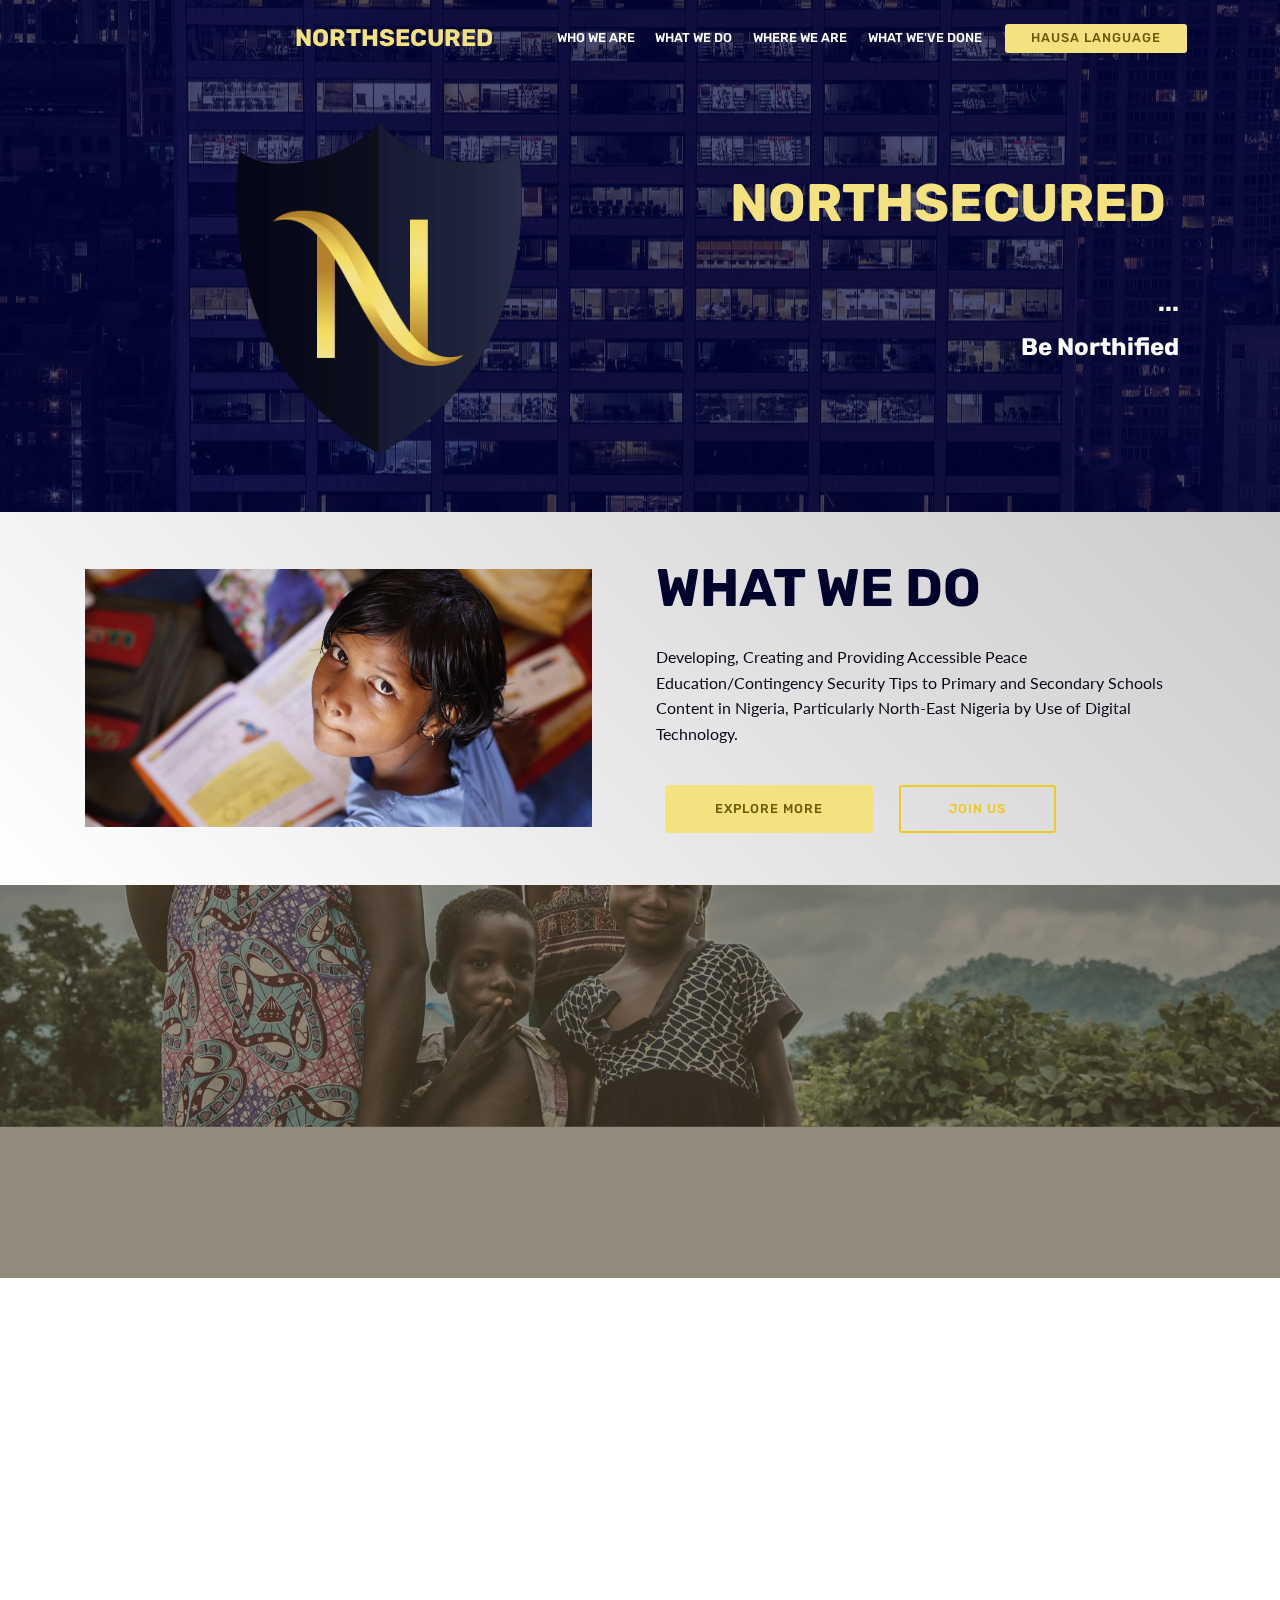
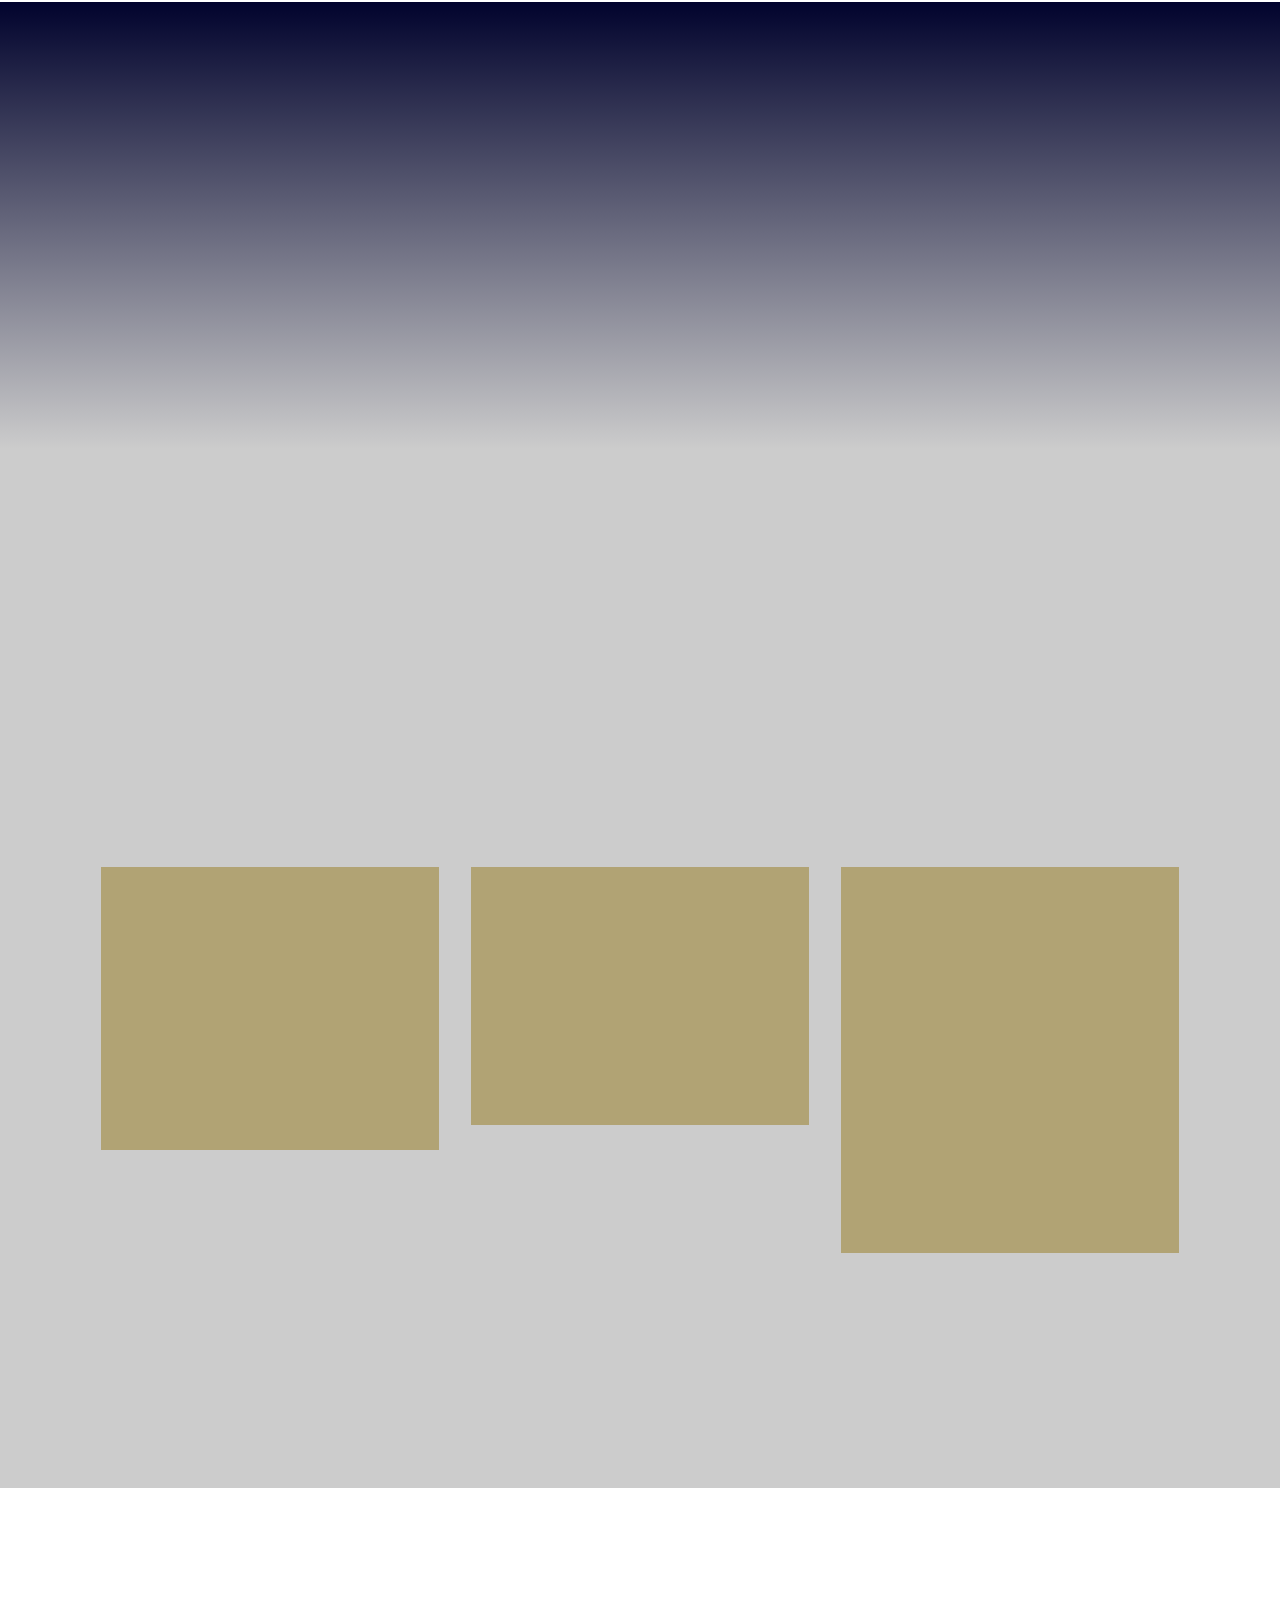
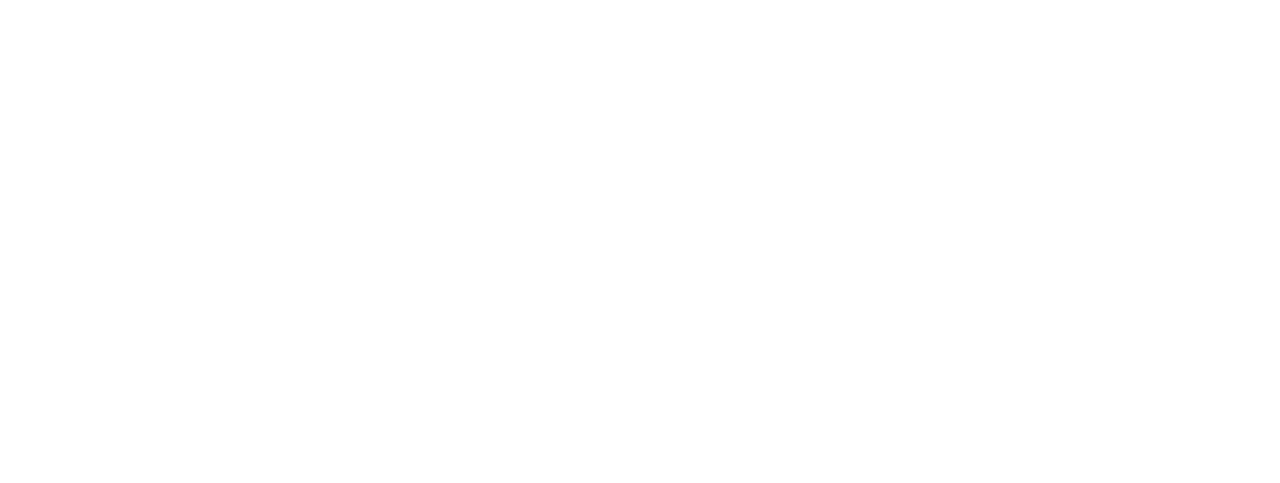
<file: index.html>
<!DOCTYPE html>
<html >
<head>
  <!-- Site made with Mobirise Website Builder v4.8.1, https://mobirise.com -->
  <meta charset="UTF-8">
  <meta http-equiv="X-UA-Compatible" content="IE=edge">
  <meta name="generator" content="Mobirise v4.8.1, mobirise.com">
  <meta name="viewport" content="width=device-width, initial-scale=1, minimum-scale=1">
  <link rel="shortcut icon" href="assets/images/northsecured-logox-128x140.png" type="image/x-icon">
  <meta name="description" content="">
  <title>Home</title>
  <link rel="stylesheet" href="assets/web/assets/mobirise-icons/mobirise-icons.css">
  <link rel="stylesheet" href="assets/tether/tether.min.css">
  <link rel="stylesheet" href="assets/soundcloud-plugin/style.css">
  <link rel="stylesheet" href="assets/bootstrap/css/bootstrap.min.css">
  <link rel="stylesheet" href="assets/bootstrap/css/bootstrap-grid.min.css">
  <link rel="stylesheet" href="assets/bootstrap/css/bootstrap-reboot.min.css">
  <link rel="stylesheet" href="assets/socicon/css/styles.css">
  <link rel="stylesheet" href="assets/animatecss/animate.min.css">
  <link rel="stylesheet" href="assets/dropdown/css/style.css">
  <link rel="stylesheet" href="assets/theme/css/style.css">
  <link rel="stylesheet" href="assets/mobirise/css/mbr-additional.css" type="text/css">
  
  
  
</head>
<body>
  <section class="menu cid-r7X5A2zr3S" once="menu" id="menu2-k">

    

    <nav class="navbar navbar-expand beta-menu navbar-dropdown align-items-center navbar-fixed-top navbar-toggleable-sm bg-color transparent">
        <button class="navbar-toggler navbar-toggler-right" type="button" data-toggle="collapse" data-target="#navbarSupportedContent" aria-controls="navbarSupportedContent" aria-expanded="false" aria-label="Toggle navigation">
            <div class="hamburger">
                <span></span>
                <span></span>
                <span></span>
                <span></span>
            </div>
        </button>
        <div class="menu-logo">
            <div class="navbar-brand">
                
                <span class="navbar-caption-wrap"><a class="navbar-caption text-danger display-5" href="index.html">&nbsp; &nbsp; &nbsp; &nbsp; &nbsp; &nbsp; &nbsp; &nbsp; &nbsp; &nbsp; &nbsp; &nbsp; &nbsp; &nbsp; &nbsp; &nbsp; &nbsp; &nbsp; &nbsp; &nbsp; &nbsp; &nbsp;NORTHSECURED</a></span>
            </div>
        </div>
        <div class="collapse navbar-collapse" id="navbarSupportedContent">
            <ul class="navbar-nav nav-dropdown" data-app-modern-menu="true"><li class="nav-item">
                    <a class="nav-link link text-white display-4" href="index.html">
                        WHO WE ARE</a>
                </li>
                <li class="nav-item">
                    <a class="nav-link link text-white display-4" href="index.html#header3-l">
                        WHAT WE DO</a>
                </li><li class="nav-item"><a class="nav-link link text-white display-4" href="index.html">WHERE WE ARE</a></li><li class="nav-item"><a class="nav-link link text-white display-4" href="index.html">
                        WHAT WE'VE DONE</a></li></ul>
            <div class="navbar-buttons mbr-section-btn"><a class="btn btn-sm btn-danger display-4" href="index.html">HAUSA LANGUAGE</a></div>
        </div>
    </nav>
</section>

<section class="engine"><a href="https://mobiri.se/a">online website builder</a></section><section class="testimonials2 cid-r7SO8z7bbe mbr-parallax-background" id="testimonials2-6">

    

    <div class="mbr-overlay" style="opacity: 0.7; background-color: rgb(0, 4, 62);">
    </div>

    <div class="container">
        <div class="media-container-row">
            <div class="mbr-figure pr-lg-5" style="width: 130%;">
              <img src="assets/images/northsecured-logo-656x476.png" alt="" title="">
            </div>
            <div class="media-content px-3 align-self-center mbr-white py-2">
                    <p class="mbr-text testimonial-text mbr-fonts-style display-2"><span style="font-style: normal;"><strong>
                       NORTHSECURED</strong></span></p>
                    <p class="mbr-author-name pt-4 mb-2 mbr-fonts-style display-5">...</p>
                    <p class="mbr-author-desc mbr-fonts-style display-5"><font color="#ffffff"><strong>Be Northified</strong></font></p>
            </div>
        </div>
    </div>
</section>

<section class="header3 cid-r7Xbf1tRNb" id="header3-l">

    

    

    <div class="container">
        <div class="media-container-row">
            <div class="mbr-figure" style="width: 100%;">
                <img src="assets/images/mbr-1014x676.jpg" alt="Mobirise" title="">
            </div>

            <div class="media-content">
                <h1 class="mbr-section-title mbr-white pb-3 mbr-fonts-style display-2"><strong>WHAT WE DO</strong></h1>
                
                <div class="mbr-section-text mbr-white pb-3 ">
                    <p class="mbr-text mbr-fonts-style display-7">
                        Developing, Creating and Providing Accessible Peace Education/Contingency Security Tips to Primary and Secondary Schools Content in Nigeria, Particularly North-East Nigeria by Use of Digital Technology.
                    </p>
                </div>
                <div class="mbr-section-btn"><a class="btn btn-md btn-danger display-4" href="index.html">EXPLORE MORE</a>
                    <a class="btn btn-md btn-danger-outline display-4" href="index.html">JOIN US</a></div>
            </div>
        </div>
    </div>

</section>

<section class="mbr-section content5 cid-r7Wyl9CCEH mbr-parallax-background" id="content5-d">

    

    <div class="mbr-overlay" style="opacity: 0.6; background-color: rgb(81, 74, 50);">
    </div>

    <div class="container">
        <div class="media-container-row">
            <div class="title col-12 col-md-8">
                <h2 class="align-center mbr-bold mbr-white pb-3 mbr-fonts-style display-1"><strong><a href="index.html" class="text-warning">
                    BE</a><br><a href="index.html" class="text-white"><b>NORTHIFIED</b></a><br><a href="index.html" class="text-warning">NOW</a></strong></h2>
                <h3 class="mbr-section-subtitle align-center mbr-light mbr-white pb-3 mbr-fonts-style display-7"><em><strong>...not Secured without NorthSecured.</strong></em></h3>
                
                
            </div>
        </div>
    </div>
</section>

<section class="mbr-section content6 cid-r7SO0AcB8F" id="content6-4">
    
     
    
    <div class="container">
        <div class="media-container-row">
            <div class="col-12 col-md-8">
                <div class="media-container-row">
                    <div class="mbr-figure" style="width: 75%;">
                      <img src="assets/images/l4-436x250.jpg" alt="Mobirise" title="">  
                    </div>
                    <div class="media-content">
                        <div class="mbr-section-text">
                            <p class="mbr-text mb-0 mbr-fonts-style display-7"><strong>NORTHSECURED</strong> is a total security education package leveraging on digital technology (off line &amp; online short videos, app),  and print media (standardized security education manual/text) to underscore the importance of pre, during and post security activities essential for the prevention and management of potential/actual security threats and for counter violent extremism purposes</p>
                        </div>
                    </div>
                </div>
            </div>
        </div>
    </div>
</section>

<section class="clients cid-r7SOahbxU9" id="clients-7">
      

    
        <div class="container mb-5">
            <div class="media-container-row">
                <div class="col-12 align-center">
                    <h2 class="mbr-section-title pb-3 mbr-fonts-style display-2">
                        Our Partners</h2>
                    <h3 class="mbr-section-subtitle mbr-light mbr-fonts-style display-7">
                        SUPPORTING ORGANIZATIONS TO REACHING OUR GOAL</h3>
                </div>
            </div>
        </div>

    <div class="container">
        <div class="carousel slide" data-ride="carousel" role="listbox">
            <div class="carousel-inner" data-visible="2">
                
                
                
                
                
            <div class="carousel-item ">
                    <div class="media-container-row">
                        <div class="col-md-12">
                            <div class="wrap-img ">
                                <a href="https://cchubnigeria.com/" target="_blank"><img src="assets/images/co-240x114.png" class="img-responsive clients-img" alt="" title=""></a>
                            </div>
                        </div>
                    </div>
                </div><div class="carousel-item ">
                    <div class="media-container-row">
                        <div class="col-md-12">
                            <div class="wrap-img ">
                                <a href="http://cislacnigeria.net/north-east-regional-initiative-neri/" target="_blank"><img src="assets/images/neri-400x200.png" class="img-responsive clients-img" alt="" title=""></a>
                            </div>
                        </div>
                    </div>
                </div></div>
            <div class="carousel-controls">
                <a data-app-prevent-settings="" class="carousel-control carousel-control-prev" role="button" data-slide="prev">
                    <span aria-hidden="true" class="mbri-left mbr-iconfont"></span>
                    <span class="sr-only">Previous</span>
                </a>
                <a data-app-prevent-settings="" class="carousel-control carousel-control-next" role="button" data-slide="next">
                    <span aria-hidden="true" class="mbri-right mbr-iconfont"></span>
                    <span class="sr-only">Next</span>
                </a>
            </div>
        </div>
    </div>
</section>

<section class="features18 popup-btn-cards cid-r7YO8oDfzj" id="features18-16">

    

    
    <div class="container">
        <h2 class="mbr-section-title pb-3 align-center mbr-fonts-style display-2"><strong>Security News Updates</strong></h2>
        <h3 class="mbr-section-subtitle display-5 align-center mbr-fonts-style mbr-light display-7">
            GET <strong>INFORMED</strong> &nbsp;<strong> | &nbsp;</strong> GET<strong> SECURED</strong></h3>
        <div class="media-container-row pt-5 ">
            <div class="card p-3 col-12 col-md-6 col-lg-4">
                <div class="card-wrapper ">
                    <div class="card-img">
                        <div class="mbr-overlay"></div>
                        <div class="mbr-section-btn text-center"><a href="https://mobirise.com" class="btn btn-white display-4">READ MORE</a></div>
                        <img src="assets/images/l2-676x387.jpg" alt="Mobirise" title="">
                    </div>
                    <div class="card-box">
                        <h4 class="card-title mbr-fonts-style display-7"><strong>
                            Kaduna Curfew</strong></h4>
                        <p class="mbr-text mbr-fonts-style align-left display-7">
                            "Lorem ipsum dolor sit amet, consectetur adipiscing elit, sed do eiusmod tempor incididunt ut labore et dolore magna aliqua. Ut enim ad minim veniam, quis nostrud exercitation ullamco laboris nisi ut aliquip ex ea commodo consequat.
                        </p>
                    </div>
                </div>
            </div>
            <div class="card p-3 col-12 col-md-6 col-lg-4">
                <div class="card-wrapper">
                    <div class="card-img">
                        <div class="mbr-overlay"></div>
                        <div class="mbr-section-btn text-center"><a href="https://mobirise.com" class="btn btn-white display-4">READ MORE</a></div>
                        <img src="assets/images/l1-676x387.jpg" alt="Mobirise" title="">
                    </div>
                    <div class="card-box">
                        <h4 class="card-title mbr-fonts-style display-7"><font color="#01032d"><strong>Shi'ite Uproar</strong></font></h4>
                        <p class="mbr-text mbr-fonts-style display-7">
                           Duis aute irure dolor in reprehenderit in voluptate velit esse cillum dolore eu fugiat nulla pariatur. Excepteur sint occaecat cupidatat non proident, sunt in culpa qui officia deserunt mollit anim id est laborum.
                        </p>
                    </div>
                </div>
            </div>

            <div class="card p-3 col-12 col-md-6 col-lg-4">
                <div class="card-wrapper">
                    <div class="card-img">
                        <div class="mbr-overlay"></div>
                        <div class="mbr-section-btn text-center"><a href="https://mobirise.com" class="btn btn-white display-4">READ MORE</a></div>
                        <img src="assets/images/l3-676x387.jpg" alt="Mobirise" title="">
                    </div>
                    <div class="card-box">
                        <h4 class="card-title mbr-fonts-style display-7"><strong>
                            How Save Are We?</strong></h4>
                        <p class="mbr-text mbr-fonts-style display-7">
                            Sed ut perspiciatis unde omnis iste natus error sit voluptatem accusantium doloremque laudantium, totam rem aperiam, eaque ipsa quae ab illo inventore veritatis et quasi architecto beatae vitae dicta sunt explicabo. Nemo enim ipsam voluptatem quia voluptas sit aspernatur aut odit aut fugit, sed quia consequuntur magni dolores eos qui ratione voluptatem sequi nesciunt.
                        </p>
                    </div>
                </div>
            </div>

            
        </div>
    </div>
</section>

<section class="cid-r7SOhrYHGG" id="social-buttons1-9">
    
    

    

    <div class="container">
        <div class="media-container-row">
            <div class="col-md-8 align-center">
                <h2 class="pb-3 mbr-section-title mbr-fonts-style display-2">
                    BE OUR SECRET AGENT</h2>
                <div>
                    <div class="mbr-social-likes" data-counters="false">
                        <span class="btn btn-social facebook mx-2" title="Share link on Facebook">
                            <i class="socicon socicon-facebook"></i>
                        </span>
                        <span class="btn btn-social twitter mx-2" title="Share link on Twitter">
                            <i class="socicon socicon-twitter"></i>
                        </span>
                        <span class="btn btn-social plusone mx-2" title="Share link on Google+">
                            <i class="socicon socicon-googleplus"></i>
                        </span>
                        
                        
                    </div>
                </div>
            </div>
        </div>
    </div>
</section>

<section class="cid-r7SObv880x mbr-reveal" id="footer2-8">

    

    

    <div class="container">
        <div class="media-container-row content mbr-white">
            <div class="col-12 col-md-3 mbr-fonts-style display-7">
                <p class="mbr-text">
                    <strong>Address</strong>
                    <br>
                    <br>Bristow Air Port, City Centre,<br>Port Harcourt<br>
                    <br>
                    <br><strong>Contacts</strong>
                    <br>
                    <br>Email:  info@northsecured.org                    <br>Phone: +234-703-122-2200<br></p>
            </div>
            <div class="col-12 col-md-3 mbr-fonts-style display-7">
                <p class="mbr-text">
                    <strong>Links</strong>
                    <br>
                    <br><a href="index.html" class="text-white">Our Aim</a><br><a href="index.html" class="text-white">Our Objectives</a><br><a href="index.html" class="text-white">Our Achievements</a><br>
                    <br><strong>Feedback</strong>
                    <br>
                    <br>Please send us your ideas, reports, suggestions! Any feedback would be appreciated <strong><a href="mailto:infonorthsecured@gmail.com" class="text-danger">HERE</a>.
                </strong></p>
            </div>
            <div class="col-12 col-md-6">
                <div class="google-map"><iframe frameborder="0" style="border:0" src="https://www.google.com/maps/embed/v1/place?key=AIzaSyA0Dx_boXQiwvdz8sJHoYeZNVTdoWONYkU&amp;q=place_id:ChIJr_-qJu7NaRAR-izLrHmCOXo" allowfullscreen=""></iframe></div>
            </div>
        </div>
        <div class="footer-lower">
            <div class="media-container-row">
                <div class="col-sm-12">
                    <hr>
                </div>
            </div>
            <div class="media-container-row mbr-white">
                <div class="col-sm-6 copyright">
                    <p class="mbr-text mbr-fonts-style display-7">
                        © Copyright 2018 <strong>NORTHSECURED</strong> - All Rights Reserved
                    </p>
                </div>
                <div class="col-md-6">
                    <div class="social-list align-right">
                        <div class="soc-item">
                            <a href="https://twitter.com" target="_blank">
                                <span class="mbr-iconfont mbr-iconfont-social socicon-twitter socicon"></span>
                            </a>
                        </div>
                        <div class="soc-item">
                            <a href="https://www.facebook.com" target="_blank">
                                <span class="mbr-iconfont mbr-iconfont-social socicon-facebook socicon"></span>
                            </a>
                        </div>
                        <div class="soc-item">
                            <a href="https://www.youtube.com" target="_blank">
                                <span class="mbr-iconfont mbr-iconfont-social socicon-youtube socicon"></span>
                            </a>
                        </div>
                        <div class="soc-item">
                            <a href="https://instagram.com" target="_blank">
                                <span class="mbr-iconfont mbr-iconfont-social socicon-instagram socicon"></span>
                            </a>
                        </div>
                        
                        
                    </div>
                </div>
            </div>
        </div>
    </div>
</section>


  <script src="assets/web/assets/jquery/jquery.min.js"></script>
  <script src="assets/popper/popper.min.js"></script>
  <script src="assets/tether/tether.min.js"></script>
  <script src="assets/bootstrap/js/bootstrap.min.js"></script>
  <script src="assets/parallax/jarallax.min.js"></script>
  <script src="assets/smoothscroll/smooth-scroll.js"></script>
  <script src="assets/dropdown/js/script.min.js"></script>
  <script src="assets/touchswipe/jquery.touch-swipe.min.js"></script>
  <script src="assets/bootstrapcarouselswipe/bootstrap-carousel-swipe.js"></script>
  <script src="assets/mbr-clients-slider/mbr-clients-slider.js"></script>
  <script src="assets/mbr-popup-btns/mbr-popup-btns.js"></script>
  <script src="assets/sociallikes/social-likes.js"></script>
  <script src="assets/viewportchecker/jquery.viewportchecker.js"></script>
  <script src="assets/theme/js/script.js"></script>
  
  
 <div id="scrollToTop" class="scrollToTop mbr-arrow-up"><a style="text-align: center;"><i></i></a></div>
    <input name="animation" type="hidden">
  </body>
</html>
</file>
<file: assets/web/assets/mobirise-icons/mobirise-icons.css>
@font-face {
  font-family: 'MobiriseIcons';
  src:  url('mobirise-icons.eot?spat4u');
  src:  url('mobirise-icons.eot?spat4u#iefix') format('embedded-opentype'),
    url('mobirise-icons.ttf?spat4u') format('truetype'),
    url('mobirise-icons.woff?spat4u') format('woff'),
    url('mobirise-icons.svg?spat4u#MobiriseIcons') format('svg');
  font-weight: normal;
  font-style: normal;
}

[class^="mbri-"], [class*=" mbri-"] {
  /* use !important to prevent issues with browser extensions that change fonts */
  font-family: MobiriseIcons !important;
  speak: none;
  font-style: normal;
  font-weight: normal;
  font-variant: normal;
  text-transform: none;
  line-height: 1;

  /* Better Font Rendering =========== */
  -webkit-font-smoothing: antialiased;
  -moz-osx-font-smoothing: grayscale;
}

.mbri-add-submenu:before {
  content: "\e900";
}
.mbri-alert:before {
  content: "\e901";
}
.mbri-align-center:before {
  content: "\e902";
}
.mbri-align-justify:before {
  content: "\e903";
}
.mbri-align-left:before {
  content: "\e904";
}
.mbri-align-right:before {
  content: "\e905";
}
.mbri-android:before {
  content: "\e906";
}
.mbri-apple:before {
  content: "\e907";
}
.mbri-arrow-down:before {
  content: "\e908";
}
.mbri-arrow-next:before {
  content: "\e909";
}
.mbri-arrow-prev:before {
  content: "\e90a";
}
.mbri-arrow-up:before {
  content: "\e90b";
}
.mbri-bold:before {
  content: "\e90c";
}
.mbri-bookmark:before {
  content: "\e90d";
}
.mbri-bootstrap:before {
  content: "\e90e";
}
.mbri-briefcase:before {
  content: "\e90f";
}
.mbri-browse:before {
  content: "\e910";
}
.mbri-bulleted-list:before {
  content: "\e911";
}
.mbri-calendar:before {
  content: "\e912";
}
.mbri-camera:before {
  content: "\e913";
}
.mbri-cart-add:before {
  content: "\e914";
}
.mbri-cart-full:before {
  content: "\e915";
}
.mbri-cash:before {
  content: "\e916";
}
.mbri-change-style:before {
  content: "\e917";
}
.mbri-chat:before {
  content: "\e918";
}
.mbri-clock:before {
  content: "\e919";
}
.mbri-close:before {
  content: "\e91a";
}
.mbri-cloud:before {
  content: "\e91b";
}
.mbri-code:before {
  content: "\e91c";
}
.mbri-contact-form:before {
  content: "\e91d";
}
.mbri-credit-card:before {
  content: "\e91e";
}
.mbri-cursor-click:before {
  content: "\e91f";
}
.mbri-cust-feedback:before {
  content: "\e920";
}
.mbri-database:before {
  content: "\e921";
}
.mbri-delivery:before {
  content: "\e922";
}
.mbri-desktop:before {
  content: "\e923";
}
.mbri-devices:before {
  content: "\e924";
}
.mbri-down:before {
  content: "\e925";
}
.mbri-download:before {
  content: "\e989";
}
.mbri-drag-n-drop:before {
  content: "\e927";
}
.mbri-drag-n-drop2:before {
  content: "\e928";
}
.mbri-edit:before {
  content: "\e929";
}
.mbri-edit2:before {
  content: "\e92a";
}
.mbri-error:before {
  content: "\e92b";
}
.mbri-extension:before {
  content: "\e92c";
}
.mbri-features:before {
  content: "\e92d";
}
.mbri-file:before {
  content: "\e92e";
}
.mbri-flag:before {
  content: "\e92f";
}
.mbri-folder:before {
  content: "\e930";
}
.mbri-gift:before {
  content: "\e931";
}
.mbri-github:before {
  content: "\e932";
}
.mbri-globe:before {
  content: "\e933";
}
.mbri-globe-2:before {
  content: "\e934";
}
.mbri-growing-chart:before {
  content: "\e935";
}
.mbri-hearth:before {
  content: "\e936";
}
.mbri-help:before {
  content: "\e937";
}
.mbri-home:before {
  content: "\e938";
}
.mbri-hot-cup:before {
  content: "\e939";
}
.mbri-idea:before {
  content: "\e93a";
}
.mbri-image-gallery:before {
  content: "\e93b";
}
.mbri-image-slider:before {
  content: "\e93c";
}
.mbri-info:before {
  content: "\e93d";
}
.mbri-italic:before {
  content: "\e93e";
}
.mbri-key:before {
  content: "\e93f";
}
.mbri-laptop:before {
  content: "\e940";
}
.mbri-layers:before {
  content: "\e941";
}
.mbri-left-right:before {
  content: "\e942";
}
.mbri-left:before {
  content: "\e943";
}
.mbri-letter:before {
  content: "\e944";
}
.mbri-like:before {
  content: "\e945";
}
.mbri-link:before {
  content: "\e946";
}
.mbri-lock:before {
  content: "\e947";
}
.mbri-login:before {
  content: "\e948";
}
.mbri-logout:before {
  content: "\e949";
}
.mbri-magic-stick:before {
  content: "\e94a";
}
.mbri-map-pin:before {
  content: "\e94b";
}
.mbri-menu:before {
  content: "\e94c";
}
.mbri-mobile:before {
  content: "\e94d";
}
.mbri-mobile2:before {
  content: "\e94e";
}
.mbri-mobirise:before {
  content: "\e94f";
}
.mbri-more-horizontal:before {
  content: "\e950";
}
.mbri-more-vertical:before {
  content: "\e951";
}
.mbri-music:before {
  content: "\e952";
}
.mbri-new-file:before {
  content: "\e953";
}
.mbri-numbered-list:before {
  content: "\e954";
}
.mbri-opened-folder:before {
  content: "\e955";
}
.mbri-pages:before {
  content: "\e956";
}
.mbri-paper-plane:before {
  content: "\e957";
}
.mbri-paperclip:before {
  content: "\e958";
}
.mbri-photo:before {
  content: "\e959";
}
.mbri-photos:before {
  content: "\e95a";
}
.mbri-pin:before {
  content: "\e95b";
}
.mbri-play:before {
  content: "\e95c";
}
.mbri-plus:before {
  content: "\e95d";
}
.mbri-preview:before {
  content: "\e95e";
}
.mbri-print:before {
  content: "\e95f";
}
.mbri-protect:before {
  content: "\e960";
}
.mbri-question:before {
  content: "\e961";
}
.mbri-quote-left:before {
  content: "\e962";
}
.mbri-quote-right:before {
  content: "\e963";
}
.mbri-refresh:before {
  content: "\e964";
}
.mbri-responsive:before {
  content: "\e965";
}
.mbri-right:before {
  content: "\e966";
}
.mbri-rocket:before {
  content: "\e967";
}
.mbri-sad-face:before {
  content: "\e968";
}
.mbri-sale:before {
  content: "\e969";
}
.mbri-save:before {
  content: "\e96a";
}
.mbri-search:before {
  content: "\e96b";
}
.mbri-setting:before {
  content: "\e96c";
}
.mbri-setting2:before {
  content: "\e96d";
}
.mbri-setting3:before {
  content: "\e96e";
}
.mbri-share:before {
  content: "\e96f";
}
.mbri-shopping-bag:before {
  content: "\e970";
}
.mbri-shopping-basket:before {
  content: "\e971";
}
.mbri-shopping-cart:before {
  content: "\e972";
}
.mbri-sites:before {
  content: "\e973";
}
.mbri-smile-face:before {
  content: "\e974";
}
.mbri-speed:before {
  content: "\e975";
}
.mbri-star:before {
  content: "\e976";
}
.mbri-success:before {
  content: "\e977";
}
.mbri-sun:before {
  content: "\e978";
}
.mbri-sun2:before {
  content: "\e979";
}
.mbri-tablet:before {
  content: "\e97a";
}
.mbri-tablet-vertical:before {
  content: "\e97b";
}
.mbri-target:before {
  content: "\e97c";
}
.mbri-timer:before {
  content: "\e97d";
}
.mbri-to-ftp:before {
  content: "\e97e";
}
.mbri-to-local-drive:before {
  content: "\e97f";
}
.mbri-touch-swipe:before {
  content: "\e980";
}
.mbri-touch:before {
  content: "\e981";
}
.mbri-trash:before {
  content: "\e982";
}
.mbri-underline:before {
  content: "\e983";
}
.mbri-unlink:before {
  content: "\e984";
}
.mbri-unlock:before {
  content: "\e985";
}
.mbri-up-down:before {
  content: "\e986";
}
.mbri-up:before {
  content: "\e987";
}
.mbri-update:before {
  content: "\e988";
}
.mbri-upload:before {
 content: "\e926"; 
}
.mbri-user:before {
  content: "\e98a";
}
.mbri-user2:before {
  content: "\e98b";
}
.mbri-users:before {
  content: "\e98c";
}
.mbri-video:before {
  content: "\e98d";
}
.mbri-video-play:before {
  content: "\e98e";
}
.mbri-watch:before {
  content: "\e98f";
}
.mbri-website-theme:before {
  content: "\e990";
}
.mbri-wifi:before {
  content: "\e991";
}
.mbri-windows:before {
  content: "\e992";
}
.mbri-zoom-out:before {
  content: "\e993";
}
.mbri-redo:before {
  content: "\e994";
}
.mbri-undo:before {
  content: "\e995";
}
</file>
<file: assets/soundcloud-plugin/style.css>
.addons-container {
  position: relative;
  margin-left: auto;
  margin-right: auto;
  padding-right: 15px;
  padding-left: 15px; }
  @media (min-width: 576px) {
    .addons-container {
      padding-right: 15px;
      padding-left: 15px; } }
  @media (min-width: 768px) {
    .addons-container {
      padding-right: 15px;
      padding-left: 15px; } }
  @media (min-width: 992px) {
    .addons-container {
      padding-right: 15px;
      padding-left: 15px; } }
  @media (min-width: 1200px) {
    .addons-container {
      padding-right: 15px;
      padding-left: 15px; } }
  @media (min-width: 576px) {
    .addons-container {
      width: 540px;
      max-width: 100%; } }
  @media (min-width: 768px) {
    .addons-container {
      width: 720px;
      max-width: 100%; } }
  @media (min-width: 992px) {
    .addons-container {
      width: 960px;
      max-width: 100%; } }
  @media (min-width: 1200px) {
    .addons-container {
      width: 1140px;
      max-width: 100%; } }

.addons-container-inner{
    position: relative;
    width: 100%;
    min-height: 1px;
    padding-right: 15px;
    padding-left: 15px;
}
@media (min-width: 567px) {
    .addons-container-inner{
        -ms-flex: 0 0 66.666667%;
        flex: 0 0 66.666667%;
        max-width: 66.666667%;
    }
}
.addons-row{
    display: flex;
    justify-content:center;
}
</file>
<file: assets/socicon/css/styles.css>
@charset "UTF-8";

@font-face {
  font-family: "socicon";
  src:url("../fonts/socicon.eot");
  src:url("../fonts/socicon.eot?#iefix") format("embedded-opentype"),
    url("../fonts/socicon.woff") format("woff"),
    url("../fonts/socicon.ttf") format("truetype"),
    url("../fonts/socicon.svg#socicon") format("svg");
  font-weight: normal;
  font-style: normal;

}

[data-icon]:before {
  font-family: "socicon" !important;
  content: attr(data-icon);
  font-style: normal !important;
  font-weight: normal !important;
  font-variant: normal !important;
  text-transform: none !important;
  speak: none;
  line-height: 1;
  -webkit-font-smoothing: antialiased;
  -moz-osx-font-smoothing: grayscale;
}

[class^="socicon-"]:before,
[class*=" socicon-"]:before {
  font-family: "socicon" !important;
  font-style: normal !important;
  font-weight: normal !important;
  font-variant: normal !important;
  text-transform: none !important;
  speak: none;
  line-height: 1;
  -webkit-font-smoothing: antialiased;
  -moz-osx-font-smoothing: grayscale;
}

.socicon-modelmayhem:before {
  content: "\e000";
}
.socicon-mixcloud:before {
  content: "\e001";
}
.socicon-drupal:before {
  content: "\e002";
}
.socicon-swarm:before {
  content: "\e003";
}
.socicon-istock:before {
  content: "\e004";
}
.socicon-yammer:before {
  content: "\e005";
}
.socicon-ello:before {
  content: "\e006";
}
.socicon-stackoverflow:before {
  content: "\e007";
}
.socicon-persona:before {
  content: "\e008";
}
.socicon-triplej:before {
  content: "\e009";
}
.socicon-houzz:before {
  content: "\e00a";
}
.socicon-rss:before {
  content: "\e00b";
}
.socicon-paypal:before {
  content: "\e00c";
}
.socicon-odnoklassniki:before {
  content: "\e00d";
}
.socicon-airbnb:before {
  content: "\e00e";
}
.socicon-periscope:before {
  content: "\e00f";
}
.socicon-outlook:before {
  content: "\e010";
}
.socicon-coderwall:before {
  content: "\e011";
}
.socicon-tripadvisor:before {
  content: "\e012";
}
.socicon-appnet:before {
  content: "\e013";
}
.socicon-goodreads:before {
  content: "\e014";
}
.socicon-tripit:before {
  content: "\e015";
}
.socicon-lanyrd:before {
  content: "\e016";
}
.socicon-slideshare:before {
  content: "\e017";
}
.socicon-buffer:before {
  content: "\e018";
}
.socicon-disqus:before {
  content: "\e019";
}
.socicon-vkontakte:before {
  content: "\e01a";
}
.socicon-whatsapp:before {
  content: "\e01b";
}
.socicon-patreon:before {
  content: "\e01c";
}
.socicon-storehouse:before {
  content: "\e01d";
}
.socicon-pocket:before {
  content: "\e01e";
}
.socicon-mail:before {
  content: "\e01f";
}
.socicon-blogger:before {
  content: "\e020";
}
.socicon-technorati:before {
  content: "\e021";
}
.socicon-reddit:before {
  content: "\e022";
}
.socicon-dribbble:before {
  content: "\e023";
}
.socicon-stumbleupon:before {
  content: "\e024";
}
.socicon-digg:before {
  content: "\e025";
}
.socicon-envato:before {
  content: "\e026";
}
.socicon-behance:before {
  content: "\e027";
}
.socicon-delicious:before {
  content: "\e028";
}
.socicon-deviantart:before {
  content: "\e029";
}
.socicon-forrst:before {
  content: "\e02a";
}
.socicon-play:before {
  content: "\e02b";
}
.socicon-zerply:before {
  content: "\e02c";
}
.socicon-wikipedia:before {
  content: "\e02d";
}
.socicon-apple:before {
  content: "\e02e";
}
.socicon-flattr:before {
  content: "\e02f";
}
.socicon-github:before {
  content: "\e030";
}
.socicon-renren:before {
  content: "\e031";
}
.socicon-friendfeed:before {
  content: "\e032";
}
.socicon-newsvine:before {
  content: "\e033";
}
.socicon-identica:before {
  content: "\e034";
}
.socicon-bebo:before {
  content: "\e035";
}
.socicon-zynga:before {
  content: "\e036";
}
.socicon-steam:before {
  content: "\e037";
}
.socicon-xbox:before {
  content: "\e038";
}
.socicon-windows:before {
  content: "\e039";
}
.socicon-qq:before {
  content: "\e03a";
}
.socicon-douban:before {
  content: "\e03b";
}
.socicon-meetup:before {
  content: "\e03c";
}
.socicon-playstation:before {
  content: "\e03d";
}
.socicon-android:before {
  content: "\e03e";
}
.socicon-snapchat:before {
  content: "\e03f";
}
.socicon-twitter:before {
  content: "\e040";
}
.socicon-facebook:before {
  content: "\e041";
}
.socicon-googleplus:before {
  content: "\e042";
}
.socicon-pinterest:before {
  content: "\e043";
}
.socicon-foursquare:before {
  content: "\e044";
}
.socicon-yahoo:before {
  content: "\e045";
}
.socicon-skype:before {
  content: "\e046";
}
.socicon-yelp:before {
  content: "\e047";
}
.socicon-feedburner:before {
  content: "\e048";
}
.socicon-linkedin:before {
  content: "\e049";
}
.socicon-viadeo:before {
  content: "\e04a";
}
.socicon-xing:before {
  content: "\e04b";
}
.socicon-myspace:before {
  content: "\e04c";
}
.socicon-soundcloud:before {
  content: "\e04d";
}
.socicon-spotify:before {
  content: "\e04e";
}
.socicon-grooveshark:before {
  content: "\e04f";
}
.socicon-lastfm:before {
  content: "\e050";
}
.socicon-youtube:before {
  content: "\e051";
}
.socicon-vimeo:before {
  content: "\e052";
}
.socicon-dailymotion:before {
  content: "\e053";
}
.socicon-vine:before {
  content: "\e054";
}
.socicon-flickr:before {
  content: "\e055";
}
.socicon-500px:before {
  content: "\e056";
}
.socicon-wordpress:before {
  content: "\e058";
}
.socicon-tumblr:before {
  content: "\e059";
}
.socicon-twitch:before {
  content: "\e05a";
}
.socicon-8tracks:before {
  content: "\e05b";
}
.socicon-amazon:before {
  content: "\e05c";
}
.socicon-icq:before {
  content: "\e05d";
}
.socicon-smugmug:before {
  content: "\e05e";
}
.socicon-ravelry:before {
  content: "\e05f";
}
.socicon-weibo:before {
  content: "\e060";
}
.socicon-baidu:before {
  content: "\e061";
}
.socicon-angellist:before {
  content: "\e062";
}
.socicon-ebay:before {
  content: "\e063";
}
.socicon-imdb:before {
  content: "\e064";
}
.socicon-stayfriends:before {
  content: "\e065";
}
.socicon-residentadvisor:before {
  content: "\e066";
}
.socicon-google:before {
  content: "\e067";
}
.socicon-yandex:before {
  content: "\e068";
}
.socicon-sharethis:before {
  content: "\e069";
}
.socicon-bandcamp:before {
  content: "\e06a";
}
.socicon-itunes:before {
  content: "\e06b";
}
.socicon-deezer:before {
  content: "\e06c";
}
.socicon-telegram:before {
  content: "\e06e";
}
.socicon-openid:before {
  content: "\e06f";
}
.socicon-amplement:before {
  content: "\e070";
}
.socicon-viber:before {
  content: "\e071";
}
.socicon-zomato:before {
  content: "\e072";
}
.socicon-draugiem:before {
  content: "\e074";
}
.socicon-endomodo:before {
  content: "\e075";
}
.socicon-filmweb:before {
  content: "\e076";
}
.socicon-stackexchange:before {
  content: "\e077";
}
.socicon-wykop:before {
  content: "\e078";
}
.socicon-teamspeak:before {
  content: "\e079";
}
.socicon-teamviewer:before {
  content: "\e07a";
}
.socicon-ventrilo:before {
  content: "\e07b";
}
.socicon-younow:before {
  content: "\e07c";
}
.socicon-raidcall:before {
  content: "\e07d";
}
.socicon-mumble:before {
  content: "\e07e";
}
.socicon-medium:before {
  content: "\e06d";
}
.socicon-bebee:before {
  content: "\e07f";
}
.socicon-hitbox:before {
  content: "\e080";
}
.socicon-reverbnation:before {
  content: "\e081";
}
.socicon-formulr:before {
  content: "\e082";
}
.socicon-instagram:before {
  content: "\e057";
}
.socicon-battlenet:before {
  content: "\e083";
}
.socicon-chrome:before {
  content: "\e084";
}
.socicon-discord:before {
  content: "\e086";
}
.socicon-issuu:before {
  content: "\e087";
}
.socicon-macos:before {
  content: "\e088";
}
.socicon-firefox:before {
  content: "\e089";
}
.socicon-opera:before {
  content: "\e08d";
}
.socicon-keybase:before {
  content: "\e090";
}
.socicon-alliance:before {
  content: "\e091";
}
.socicon-livejournal:before {
  content: "\e092";
}
.socicon-googlephotos:before {
  content: "\e093";
}
.socicon-horde:before {
  content: "\e094";
}
.socicon-etsy:before {
  content: "\e095";
}
.socicon-zapier:before {
  content: "\e096";
}
.socicon-google-scholar:before {
  content: "\e097";
}
.socicon-researchgate:before {
  content: "\e098";
}
.socicon-wechat:before {
  content: "\e099";
}
.socicon-strava:before {
  content: "\e09a";
}
.socicon-line:before {
  content: "\e09b";
}
.socicon-lyft:before {
  content: "\e09c";
}
.socicon-uber:before {
  content: "\e09d";
}
.socicon-songkick:before {
  content: "\e09e";
}
.socicon-viewbug:before {
  content: "\e09f";
}
.socicon-googlegroups:before {
  content: "\e0a0";
}
.socicon-quora:before {
  content: "\e073";
}
.socicon-diablo:before {
  content: "\e085";
}
.socicon-blizzard:before {
  content: "\e0a1";
}
.socicon-hearthstone:before {
  content: "\e08b";
}
.socicon-heroes:before {
  content: "\e08a";
}
.socicon-overwatch:before {
  content: "\e08c";
}
.socicon-warcraft:before {
  content: "\e08e";
}
.socicon-starcraft:before {
  content: "\e08f";
}
.socicon-beam:before {
  content: "\e0a2";
}
.socicon-curse:before {
  content: "\e0a3";
}
.socicon-player:before {
  content: "\e0a4";
}
.socicon-streamjar:before {
  content: "\e0a5";
}
.socicon-nintendo:before {
  content: "\e0a6";
}
.socicon-hellocoton:before {
  content: "\e0a7";
}
</file>
<file: assets/dropdown/css/style.css>
.navbar-dropdown {
  left: 0;
  padding: 0;
  position: absolute;
  right: 0;
  top: 0;
  transition: all 0.45s ease;
  z-index: 1030;
  background: #282828; }
  .navbar-dropdown .navbar-logo {
    margin-right: 0.8rem;
    transition: margin 0.3s ease-in-out;
    vertical-align: middle; }
    .navbar-dropdown .navbar-logo img {
      height: 3.125rem;
      transition: all 0.3s ease-in-out; }
    .navbar-dropdown .navbar-logo.mbr-iconfont {
      font-size: 3.125rem;
      line-height: 3.125rem; }
  .navbar-dropdown .navbar-caption {
    font-weight: 700;
    white-space: normal;
    vertical-align: -4px;
    line-height: 3.125rem !important; }
    .navbar-dropdown .navbar-caption, .navbar-dropdown .navbar-caption:hover {
      color: inherit;
      text-decoration: none; }
  .navbar-dropdown .mbr-iconfont + .navbar-caption {
    vertical-align: -1px; }
  .navbar-dropdown.navbar-fixed-top {
    position: fixed; }
  .navbar-dropdown .navbar-brand span {
    vertical-align: -4px; }
  .navbar-dropdown.bg-color.transparent {
    background: none; }
  .navbar-dropdown.navbar-short .navbar-brand {
    padding: 0.625rem 0; }
    .navbar-dropdown.navbar-short .navbar-brand span {
      vertical-align: -1px; }
  .navbar-dropdown.navbar-short .navbar-caption {
    line-height: 2.375rem !important;
    vertical-align: -2px; }
  .navbar-dropdown.navbar-short .navbar-logo {
    margin-right: 0.5rem; }
    .navbar-dropdown.navbar-short .navbar-logo img {
      height: 2.375rem; }
    .navbar-dropdown.navbar-short .navbar-logo.mbr-iconfont {
      font-size: 2.375rem;
      line-height: 2.375rem; }
  .navbar-dropdown.navbar-short .mbr-table-cell {
    height: 3.625rem; }
  .navbar-dropdown .navbar-close {
    left: 0.6875rem;
    position: fixed;
    top: 0.75rem;
    z-index: 1000; }
  .navbar-dropdown .hamburger-icon {
    content: "";
    display: inline-block;
    vertical-align: middle;
    width: 16px;
    -webkit-box-shadow: 0 -6px 0 1px #282828,0 0 0 1px #282828,0 6px 0 1px #282828;
    -moz-box-shadow: 0 -6px 0 1px #282828,0 0 0 1px #282828,0 6px 0 1px #282828;
    box-shadow: 0 -6px 0 1px #282828,0 0 0 1px #282828,0 6px 0 1px #282828; }

.dropdown-menu .dropdown-toggle[data-toggle="dropdown-submenu"]::after {
  border-bottom: 0.35em solid transparent;
  border-left: 0.35em solid;
  border-right: 0;
  border-top: 0.35em solid transparent;
  margin-left: 0.3rem; }

.dropdown-menu .dropdown-item:focus {
  outline: 0; }

.nav-dropdown {
  font-size: 0.75rem;
  font-weight: 500;
  height: auto !important; }
  .nav-dropdown .nav-btn {
    padding-left: 1rem; }
  .nav-dropdown .link {
    margin: .667em 1.667em;
    font-weight: 500;
    padding: 0;
    transition: color .2s ease-in-out; }
    .nav-dropdown .link.dropdown-toggle {
      margin-right: 2.583em; }
      .nav-dropdown .link.dropdown-toggle::after {
        margin-left: .25rem;
        border-top: 0.35em solid;
        border-right: 0.35em solid transparent;
        border-left: 0.35em solid transparent;
        border-bottom: 0; }
      .nav-dropdown .link.dropdown-toggle[aria-expanded="true"] {
        margin: 0;
        padding: 0.667em 3.263em  0.667em 1.667em; }
  .nav-dropdown .link::after,
  .nav-dropdown .dropdown-item::after {
    color: inherit; }
  .nav-dropdown .btn {
    font-size: 0.75rem;
    font-weight: 700;
    letter-spacing: 0;
    margin-bottom: 0;
    padding-left: 1.25rem;
    padding-right: 1.25rem; }
  .nav-dropdown .dropdown-menu {
    border-radius: 0;
    border: 0;
    left: 0;
    margin: 0;
    padding-bottom: 1.25rem;
    padding-top: 1.25rem;
    position: relative; }
  .nav-dropdown .dropdown-submenu {
    margin-left: 0.125rem;
    top: 0; }
  .nav-dropdown .dropdown-item {
    font-weight: 500;
    line-height: 2;
    padding: 0.3846em 4.615em 0.3846em 1.5385em;
    position: relative;
    transition: color .2s ease-in-out, background-color .2s ease-in-out; }
    .nav-dropdown .dropdown-item::after {
      margin-top: -0.3077em;
      position: absolute;
      right: 1.1538em;
      top: 50%; }
    .nav-dropdown .dropdown-item:focus, .nav-dropdown .dropdown-item:hover {
      background: none; }

@media (max-width: 767px) {
  .nav-dropdown.navbar-toggleable-sm {
    bottom: 0;
    display: none;
    left: 0;
    overflow-x: hidden;
    position: fixed;
    top: 0;
    transform: translateX(-100%);
    -ms-transform: translateX(-100%);
    -webkit-transform: translateX(-100%);
    width: 18.75rem;
    z-index: 999; } }
.nav-dropdown.navbar-toggleable-xl {
  bottom: 0;
  display: none;
  left: 0;
  overflow-x: hidden;
  position: fixed;
  top: 0;
  transform: translateX(-100%);
  -ms-transform: translateX(-100%);
  -webkit-transform: translateX(-100%);
  width: 18.75rem;
  z-index: 999; }

.nav-dropdown-sm {
  display: block !important;
  overflow-x: hidden;
  overflow: auto;
  padding-top: 3.875rem; }
  .nav-dropdown-sm::after {
    content: "";
    display: block;
    height: 3rem;
    width: 100%; }
  .nav-dropdown-sm.collapse.in ~ .navbar-close {
    display: block !important; }
  .nav-dropdown-sm.collapsing, .nav-dropdown-sm.collapse.in {
    transform: translateX(0);
    -ms-transform: translateX(0);
    -webkit-transform: translateX(0);
    transition: all 0.25s ease-out;
    -webkit-transition: all 0.25s ease-out;
    background: #282828; }
  .nav-dropdown-sm.collapsing[aria-expanded="false"] {
    transform: translateX(-100%);
    -ms-transform: translateX(-100%);
    -webkit-transform: translateX(-100%); }
  .nav-dropdown-sm .nav-item {
    display: block;
    margin-left: 0 !important;
    padding-left: 0; }
  .nav-dropdown-sm .link,
  .nav-dropdown-sm .dropdown-item {
    border-top: 1px dotted rgba(255, 255, 255, 0.1);
    font-size: 0.8125rem;
    line-height: 1.6;
    margin: 0 !important;
    padding: 0.875rem 2.4rem 0.875rem 1.5625rem !important;
    position: relative;
    white-space: normal; }
    .nav-dropdown-sm .link:focus, .nav-dropdown-sm .link:hover,
    .nav-dropdown-sm .dropdown-item:focus,
    .nav-dropdown-sm .dropdown-item:hover {
      background: rgba(0, 0, 0, 0.2) !important;
      color: #c0a375; }
  .nav-dropdown-sm .nav-btn {
    position: relative;
    padding: 1.5625rem 1.5625rem 0 1.5625rem; }
    .nav-dropdown-sm .nav-btn::before {
      border-top: 1px dotted rgba(255, 255, 255, 0.1);
      content: "";
      left: 0;
      position: absolute;
      top: 0;
      width: 100%; }
    .nav-dropdown-sm .nav-btn + .nav-btn {
      padding-top: 0.625rem; }
      .nav-dropdown-sm .nav-btn + .nav-btn::before {
        display: none; }
  .nav-dropdown-sm .btn {
    padding: 0.625rem 0; }
  .nav-dropdown-sm .dropdown-toggle[data-toggle="dropdown-submenu"]::after {
    margin-left: .25rem;
    border-top: 0.35em solid;
    border-right: 0.35em solid transparent;
    border-left: 0.35em solid transparent;
    border-bottom: 0; }
  .nav-dropdown-sm .dropdown-toggle[data-toggle="dropdown-submenu"][aria-expanded="true"]::after {
    border-top: 0;
    border-right: 0.35em solid transparent;
    border-left: 0.35em solid transparent;
    border-bottom: 0.35em solid; }
  .nav-dropdown-sm .dropdown-menu {
    margin: 0;
    padding: 0;
    position: relative;
    top: 0;
    left: 0;
    width: 100%;
    border: 0;
    float: none;
    border-radius: 0;
    background: none; }
  .nav-dropdown-sm .dropdown-submenu {
    left: 100%;
    margin-left: 0.125rem;
    margin-top: -1.25rem;
    top: 0; }

.navbar-toggleable-sm .nav-dropdown .dropdown-menu {
  position: absolute; }

.navbar-toggleable-sm .nav-dropdown .dropdown-submenu {
  left: 100%;
  margin-left: 0.125rem;
  margin-top: -1.25rem;
  top: 0; }

.navbar-toggleable-sm.opened .nav-dropdown .dropdown-menu {
  position: relative; }

.navbar-toggleable-sm.opened .nav-dropdown .dropdown-submenu {
  left: 0;
  margin-left: 00rem;
  margin-top: 0rem;
  top: 0; }

.is-builder .nav-dropdown.collapsing {
  transition: none !important; }

/*# sourceMappingURL=style.css.map */
</file>
<file: assets/theme/css/style.css>
/*!
 * Mobirise v4 theme (https://mobirise.com/)
 * Copyright 2017 Mobirise
 */
section {
  background-color: #eeeeee; }

section,
.container,
.container-fluid {
  position: relative;
  word-wrap: break-word; }

a.mbr-iconfont:hover {
  text-decoration: none; }

.article .lead p, .article .lead ul, .article .lead ol, .article .lead pre, .article .lead blockquote {
  margin-bottom: 0; }

a {
  font-style: normal;
  font-weight: 400;
  cursor: pointer; }
  a, a:hover {
    text-decoration: none; }

figure {
  margin-bottom: 0; }

body {
  color: #232323; }

h1, h2, h3, h4, h5, h6,
.h1, .h2, .h3, .h4, .h5, .h6,
.display-1, .display-2, .display-3, .display-4 {
  line-height: 1;
  word-break: break-word;
  word-wrap: break-word; }

b, strong {
  font-weight: bold; }

blockquote {
  padding: 10px 0 10px 20px;
  position: relative;
  border-left: 2px solid;
  border-color: #ff3366; }

input:-webkit-autofill, input:-webkit-autofill:hover, input:-webkit-autofill:focus, input:-webkit-autofill:active {
  transition-delay: 9999s;
  transition-property: background-color, color; }

textarea[type="hidden"] {
  display: none; }

body {
  position: relative; }

section {
  background-position: 50% 50%;
  background-repeat: no-repeat;
  background-size: cover; }
  section .mbr-background-video,
  section .mbr-background-video-preview {
    position: absolute;
    bottom: 0;
    left: 0;
    right: 0;
    top: 0; }

.hidden {
  visibility: hidden; }

.mbr-z-index20 {
  z-index: 20; }

/*! Base colors */
.mbr-white {
  color: #ffffff; }

.mbr-black {
  color: #000000; }

.mbr-bg-white {
  background-color: #ffffff; }

.mbr-bg-black {
  background-color: #000000; }

/*! Text-aligns */
.align-left {
  text-align: left; }

.align-center {
  text-align: center; }

.align-right {
  text-align: right; }

@media (max-width: 767px) {
  .align-left, .align-center, .align-right, .mbr-section-btn, .mbr-section-title {
    text-align: center; } }
/*! Font-weight  */
.mbr-light {
  font-weight: 300; }

.mbr-regular {
  font-weight: 400; }

.mbr-semibold {
  font-weight: 500; }

.mbr-bold {
  font-weight: 700; }

/*! Media  */
.media-size-item {
  -webkit-flex: 1 1 auto;
  -moz-flex: 1 1 auto;
  -ms-flex: 1 1 auto;
  -o-flex: 1 1 auto;
  flex: 1 1 auto; }

.media-content {
  -webkit-flex-basis: 100%;
  flex-basis: 100%; }

.media-container-row {
  display: -ms-flexbox;
  display: -webkit-flex;
  display: flex;
  -webkit-flex-direction: row;
  -ms-flex-direction: row;
  flex-direction: row;
  -webkit-flex-wrap: wrap;
  -ms-flex-wrap: wrap;
  flex-wrap: wrap;
  -webkit-justify-content: center;
  -ms-flex-pack: center;
  justify-content: center;
  -webkit-align-content: center;
  -ms-flex-line-pack: center;
  align-content: center;
  -webkit-align-items: start;
  -ms-flex-align: start;
  align-items: start; }
  .media-container-row .media-size-item {
    width: 400px; }

.media-container-column {
  display: -ms-flexbox;
  display: -webkit-flex;
  display: flex;
  -webkit-flex-direction: column;
  -ms-flex-direction: column;
  flex-direction: column;
  -webkit-flex-wrap: wrap;
  -ms-flex-wrap: wrap;
  flex-wrap: wrap;
  -webkit-justify-content: center;
  -ms-flex-pack: center;
  justify-content: center;
  -webkit-align-content: center;
  -ms-flex-line-pack: center;
  align-content: center;
  -webkit-align-items: stretch;
  -ms-flex-align: stretch;
  align-items: stretch; }
  .media-container-column > * {
    width: 100%; }

@media (min-width: 992px) {
  .media-container-row {
    -webkit-flex-wrap: nowrap;
    -ms-flex-wrap: nowrap;
    flex-wrap: nowrap; } }
figure {
  overflow: hidden; }

figure[mbr-media-size] {
  transition: width 0.1s; }

.mbr-figure img, .mbr-figure iframe {
  display: block;
  width: 100%; }

.card {
  background-color: transparent;
  border: none; }

.card-img {
  text-align: center;
  flex-shrink: 0; }

.media {
  max-width: 100%;
  margin: 0 auto; }

.mbr-figure {
  -ms-flex-item-align: center;
  -ms-grid-row-align: center;
  -webkit-align-self: center;
  align-self: center; }

.media-container > div {
  max-width: 100%; }

.mbr-figure img, .card-img img {
  width: 100%; }

@media (max-width: 991px) {
  .media-size-item {
    width: auto !important; }

  .media {
    width: auto; }

  .mbr-figure {
    width: 100% !important; } }
/*! Buttons */
.mbr-section-btn {
  margin-left: -.25rem;
  margin-right: -.25rem;
  font-size: 0; }

nav .mbr-section-btn {
  margin-left: 0rem;
  margin-right: 0rem; }

/*! Btn icon margin */
.btn .mbr-iconfont, .btn.btn-sm .mbr-iconfont {
  cursor: pointer;
  margin-right: 0.5rem; }

.btn.btn-md .mbr-iconfont, .btn.btn-md .mbr-iconfont {
  margin-right: 0.8rem; }

.mbr-regular {
  font-weight: 400; }

.mbr-semibold {
  font-weight: 500; }

.mbr-bold {
  font-weight: 700; }

[type="submit"] {
  -webkit-appearance: none; }

/*! Full-screen */
.mbr-fullscreen .mbr-overlay {
  min-height: 100vh; }

.mbr-fullscreen {
  display: flex;
  display: -webkit-flex;
  display: -moz-flex;
  display: -ms-flex;
  display: -o-flex;
  align-items: center;
  -webkit-align-items: center;
  min-height: 100vh;
  padding-top: 3rem;
  padding-bottom: 3rem; }

/*! Map */
.map {
  height: 25rem;
  position: relative; }
  .map iframe {
    width: 100%;
    height: 100%; }

/* Form */
.form-asterisk {
  font-family: initial;
  position: absolute;
  top: -2px;
  font-weight: normal; }

/*! Scroll to top arrow */
.mbr-arrow-up {
  bottom: 25px;
  right: 90px;
  position: fixed;
  text-align: right;
  z-index: 5000;
  color: #ffffff;
  font-size: 32px;
  transform: rotate(180deg);
  -webkit-transform: rotate(180deg); }

.mbr-arrow-up a {
  background: rgba(0, 0, 0, 0.2);
  border-radius: 3px;
  color: #fff;
  display: inline-block;
  height: 60px;
  width: 60px;
  outline-style: none !important;
  position: relative;
  text-decoration: none;
  transition: all .3s ease-in-out;
  cursor: pointer;
  text-align: center; }
  .mbr-arrow-up a:hover {
    background-color: rgba(0, 0, 0, 0.4); }
  .mbr-arrow-up a i {
    line-height: 60px; }

.mbr-arrow-up-icon {
  display: block;
  color: #fff; }

.mbr-arrow-up-icon::before {
  content: "\203a";
  display: inline-block;
  font-family: serif;
  font-size: 32px;
  line-height: 1;
  font-style: normal;
  position: relative;
  top: 6px;
  left: -4px;
  -webkit-transform: rotate(-90deg);
  transform: rotate(-90deg); }

/*! Arrow Down */
.mbr-arrow {
  position: absolute;
  bottom: 45px;
  left: 50%;
  width: 60px;
  height: 60px;
  cursor: pointer;
  background-color: rgba(80, 80, 80, 0.5);
  border-radius: 50%;
  -webkit-transform: translateX(-50%);
  transform: translateX(-50%); }
  .mbr-arrow > a {
    display: inline-block;
    text-decoration: none;
    outline-style: none;
    -webkit-animation: arrowdown 1.7s ease-in-out infinite;
    animation: arrowdown 1.7s ease-in-out infinite; }
    .mbr-arrow > a > i {
      position: absolute;
      top: -2px;
      left: 15px;
      font-size: 2rem; }

@keyframes arrowdown {
  0% {
    transform: translateY(0px);
    -webkit-transform: translateY(0px); }
  50% {
    transform: translateY(-5px);
    -webkit-transform: translateY(-5px); }
  100% {
    transform: translateY(0px);
    -webkit-transform: translateY(0px); } }
@-webkit-keyframes arrowdown {
  0% {
    transform: translateY(0px);
    -webkit-transform: translateY(0px); }
  50% {
    transform: translateY(-5px);
    -webkit-transform: translateY(-5px); }
  100% {
    transform: translateY(0px);
    -webkit-transform: translateY(0px); } }
@media (max-width: 500px) {
  .mbr-arrow-up {
    left: 50%;
    right: auto;
    transform: translateX(-50%) rotate(180deg);
    -webkit-transform: translateX(-50%) rotate(180deg); } }
/*Gradients animation*/
@keyframes gradient-animation {
  from {
    background-position: 0% 100%;
    animation-timing-function: ease-in-out; }
  to {
    background-position: 100% 0%;
    animation-timing-function: ease-in-out; } }
@-webkit-keyframes gradient-animation {
  from {
    background-position: 0% 100%;
    animation-timing-function: ease-in-out; }
  to {
    background-position: 100% 0%;
    animation-timing-function: ease-in-out; } }
.bg-gradient {
  background-size: 200% 200%;
  animation: gradient-animation 5s infinite alternate;
  -webkit-animation: gradient-animation 5s infinite alternate; }

.menu .navbar-brand {
  display: -webkit-flex; }
  .menu .navbar-brand span {
    display: flex;
    display: -webkit-flex; }
  .menu .navbar-brand .navbar-caption-wrap {
    display: -webkit-flex; }
  .menu .navbar-brand .navbar-logo img {
    display: -webkit-flex; }
@media (min-width: 768px) and (max-width: 991px) {
  .menu .navbar-toggleable-sm .navbar-nav {
    display: -webkit-box;
    display: -webkit-flex;
    display: -ms-flexbox; } }
@media (min-width: 992px) {
  .menu .navbar-nav.nav-dropdown {
    display: -webkit-flex; }
  .menu .navbar-toggleable-sm .navbar-collapse {
    display: -webkit-flex !important; } }

/*# sourceMappingURL=style.css.map */
.engine {
	position: absolute;
	text-indent: -2400px;
	text-align: center;
	padding: 0;
	top: 0;
	left: -2400px;
}
</file>
<file: assets/mobirise/css/mbr-additional.css>
@import url(https://fonts.googleapis.com/css?family=Rubik:300,300i,400,400i,500,500i,700,700i,900,900i);
@import url(https://fonts.googleapis.com/css?family=Lato:100,100i,300,300i,400,400i,700,700i,900,900i);





body {
  font-style: normal;
  line-height: 1.5;
}
.mbr-section-title {
  font-style: normal;
  line-height: 1.2;
}
.mbr-section-subtitle {
  line-height: 1.3;
}
.mbr-text {
  font-style: normal;
  line-height: 1.6;
}
.display-1 {
  font-family: 'Rubik', sans-serif;
  font-size: 4.25rem;
}
.display-1 > .mbr-iconfont {
  font-size: 6.8rem;
}
.display-2 {
  font-family: 'Rubik', sans-serif;
  font-size: 3.3rem;
}
.display-2 > .mbr-iconfont {
  font-size: 5.28rem;
}
.display-4 {
  font-family: 'Rubik', sans-serif;
  font-size: 0.8rem;
}
.display-4 > .mbr-iconfont {
  font-size: 1.28rem;
}
.display-5 {
  font-family: 'Rubik', sans-serif;
  font-size: 1.5rem;
}
.display-5 > .mbr-iconfont {
  font-size: 2.4rem;
}
.display-7 {
  font-family: 'Lato', sans-serif;
  font-size: 1rem;
}
.display-7 > .mbr-iconfont {
  font-size: 1.6rem;
}
/* ---- Fluid typography for mobile devices ---- */
/* 1.4 - font scale ratio ( bootstrap == 1.42857 ) */
/* 100vw - current viewport width */
/* (48 - 20)  48 == 48rem == 768px, 20 == 20rem == 320px(minimal supported viewport) */
/* 0.65 - min scale variable, may vary */
@media (max-width: 768px) {
  .display-1 {
    font-size: 3.4rem;
    font-size: calc( 2.1374999999999997rem + (4.25 - 2.1374999999999997) * ((100vw - 20rem) / (48 - 20)));
    line-height: calc( 1.4 * (2.1374999999999997rem + (4.25 - 2.1374999999999997) * ((100vw - 20rem) / (48 - 20))));
  }
  .display-2 {
    font-size: 2.64rem;
    font-size: calc( 1.805rem + (3.3 - 1.805) * ((100vw - 20rem) / (48 - 20)));
    line-height: calc( 1.4 * (1.805rem + (3.3 - 1.805) * ((100vw - 20rem) / (48 - 20))));
  }
  .display-4 {
    font-size: 0.64rem;
    font-size: calc( 0.93rem + (0.8 - 0.93) * ((100vw - 20rem) / (48 - 20)));
    line-height: calc( 1.4 * (0.93rem + (0.8 - 0.93) * ((100vw - 20rem) / (48 - 20))));
  }
  .display-5 {
    font-size: 1.2rem;
    font-size: calc( 1.175rem + (1.5 - 1.175) * ((100vw - 20rem) / (48 - 20)));
    line-height: calc( 1.4 * (1.175rem + (1.5 - 1.175) * ((100vw - 20rem) / (48 - 20))));
  }
}
/* Buttons */
.btn {
  font-weight: 500;
  border-width: 2px;
  font-style: normal;
  letter-spacing: 1px;
  margin: .4rem .8rem;
  white-space: normal;
  -webkit-transition: all 0.3s ease-in-out;
  -moz-transition: all 0.3s ease-in-out;
  transition: all 0.3s ease-in-out;
  padding: 1rem 3rem;
  border-radius: 3px;
  display: inline-flex;
  align-items: center;
  justify-content: center;
  word-break: break-word;
}
.btn-sm {
  font-weight: 500;
  letter-spacing: 1px;
  -webkit-transition: all 0.3s ease-in-out;
  -moz-transition: all 0.3s ease-in-out;
  transition: all 0.3s ease-in-out;
  padding: 0.6rem 1.5rem;
  border-radius: 3px;
}
.btn-md {
  font-weight: 500;
  letter-spacing: 1px;
  margin: .4rem .8rem !important;
  -webkit-transition: all 0.3s ease-in-out;
  -moz-transition: all 0.3s ease-in-out;
  transition: all 0.3s ease-in-out;
  padding: 1rem 3rem;
  border-radius: 3px;
}
.btn-lg {
  font-weight: 500;
  letter-spacing: 1px;
  margin: .4rem .8rem !important;
  -webkit-transition: all 0.3s ease-in-out;
  -moz-transition: all 0.3s ease-in-out;
  transition: all 0.3s ease-in-out;
  padding: 1.2rem 3.2rem;
  border-radius: 3px;
}
.bg-primary {
  background-color: #149dcc !important;
}
.bg-success {
  background-color: #f7ed4a !important;
}
.bg-info {
  background-color: #82786e !important;
}
.bg-warning {
  background-color: #00043e !important;
}
.bg-danger {
  background-color: #f4e180 !important;
}
.btn-primary,
.btn-primary:active {
  background-color: #149dcc !important;
  border-color: #149dcc !important;
  color: #ffffff !important;
}
.btn-primary:hover,
.btn-primary:focus,
.btn-primary.focus,
.btn-primary.active {
  color: #ffffff !important;
  background-color: #0d6786 !important;
  border-color: #0d6786 !important;
}
.btn-primary.disabled,
.btn-primary:disabled {
  color: #ffffff !important;
  background-color: #0d6786 !important;
  border-color: #0d6786 !important;
}
.btn-secondary,
.btn-secondary:active {
  background-color: #ff3366 !important;
  border-color: #ff3366 !important;
  color: #ffffff !important;
}
.btn-secondary:hover,
.btn-secondary:focus,
.btn-secondary.focus,
.btn-secondary.active {
  color: #ffffff !important;
  background-color: #e50039 !important;
  border-color: #e50039 !important;
}
.btn-secondary.disabled,
.btn-secondary:disabled {
  color: #ffffff !important;
  background-color: #e50039 !important;
  border-color: #e50039 !important;
}
.btn-info,
.btn-info:active {
  background-color: #82786e !important;
  border-color: #82786e !important;
  color: #ffffff !important;
}
.btn-info:hover,
.btn-info:focus,
.btn-info.focus,
.btn-info.active {
  color: #ffffff !important;
  background-color: #59524b !important;
  border-color: #59524b !important;
}
.btn-info.disabled,
.btn-info:disabled {
  color: #ffffff !important;
  background-color: #59524b !important;
  border-color: #59524b !important;
}
.btn-success,
.btn-success:active {
  background-color: #f7ed4a !important;
  border-color: #f7ed4a !important;
  color: #3f3c03 !important;
}
.btn-success:hover,
.btn-success:focus,
.btn-success.focus,
.btn-success.active {
  color: #3f3c03 !important;
  background-color: #eadd0a !important;
  border-color: #eadd0a !important;
}
.btn-success.disabled,
.btn-success:disabled {
  color: #3f3c03 !important;
  background-color: #eadd0a !important;
  border-color: #eadd0a !important;
}
.btn-warning,
.btn-warning:active {
  background-color: #00043e !important;
  border-color: #00043e !important;
  color: #ffffff !important;
}
.btn-warning:hover,
.btn-warning:focus,
.btn-warning.focus,
.btn-warning.active {
  color: #ffffff !important;
  background-color: #000000 !important;
  border-color: #000000 !important;
}
.btn-warning.disabled,
.btn-warning:disabled {
  color: #ffffff !important;
  background-color: #000000 !important;
  border-color: #000000 !important;
}
.btn-danger,
.btn-danger:active {
  background-color: #f4e180 !important;
  border-color: #f4e180 !important;
  color: #6c5c09 !important;
}
.btn-danger:hover,
.btn-danger:focus,
.btn-danger.focus,
.btn-danger.active {
  color: #6c5c09 !important;
  background-color: #eed03a !important;
  border-color: #eed03a !important;
}
.btn-danger.disabled,
.btn-danger:disabled {
  color: #6c5c09 !important;
  background-color: #eed03a !important;
  border-color: #eed03a !important;
}
.btn-white {
  color: #333333 !important;
}
.btn-white,
.btn-white:active {
  background-color: #ffffff !important;
  border-color: #ffffff !important;
  color: #808080 !important;
}
.btn-white:hover,
.btn-white:focus,
.btn-white.focus,
.btn-white.active {
  color: #808080 !important;
  background-color: #d9d9d9 !important;
  border-color: #d9d9d9 !important;
}
.btn-white.disabled,
.btn-white:disabled {
  color: #808080 !important;
  background-color: #d9d9d9 !important;
  border-color: #d9d9d9 !important;
}
.btn-black,
.btn-black:active {
  background-color: #333333 !important;
  border-color: #333333 !important;
  color: #ffffff !important;
}
.btn-black:hover,
.btn-black:focus,
.btn-black.focus,
.btn-black.active {
  color: #ffffff !important;
  background-color: #0d0d0d !important;
  border-color: #0d0d0d !important;
}
.btn-black.disabled,
.btn-black:disabled {
  color: #ffffff !important;
  background-color: #0d0d0d !important;
  border-color: #0d0d0d !important;
}
.btn-primary-outline,
.btn-primary-outline:active {
  background: none;
  border-color: #0b566f;
  color: #0b566f;
}
.btn-primary-outline:hover,
.btn-primary-outline:focus,
.btn-primary-outline.focus,
.btn-primary-outline.active {
  color: #ffffff;
  background-color: #149dcc;
  border-color: #149dcc;
}
.btn-primary-outline.disabled,
.btn-primary-outline:disabled {
  color: #ffffff !important;
  background-color: #149dcc !important;
  border-color: #149dcc !important;
}
.btn-secondary-outline,
.btn-secondary-outline:active {
  background: none;
  border-color: #cc0033;
  color: #cc0033;
}
.btn-secondary-outline:hover,
.btn-secondary-outline:focus,
.btn-secondary-outline.focus,
.btn-secondary-outline.active {
  color: #ffffff;
  background-color: #ff3366;
  border-color: #ff3366;
}
.btn-secondary-outline.disabled,
.btn-secondary-outline:disabled {
  color: #ffffff !important;
  background-color: #ff3366 !important;
  border-color: #ff3366 !important;
}
.btn-info-outline,
.btn-info-outline:active {
  background: none;
  border-color: #4b453f;
  color: #4b453f;
}
.btn-info-outline:hover,
.btn-info-outline:focus,
.btn-info-outline.focus,
.btn-info-outline.active {
  color: #ffffff;
  background-color: #82786e;
  border-color: #82786e;
}
.btn-info-outline.disabled,
.btn-info-outline:disabled {
  color: #ffffff !important;
  background-color: #82786e !important;
  border-color: #82786e !important;
}
.btn-success-outline,
.btn-success-outline:active {
  background: none;
  border-color: #d2c609;
  color: #d2c609;
}
.btn-success-outline:hover,
.btn-success-outline:focus,
.btn-success-outline.focus,
.btn-success-outline.active {
  color: #3f3c03;
  background-color: #f7ed4a;
  border-color: #f7ed4a;
}
.btn-success-outline.disabled,
.btn-success-outline:disabled {
  color: #3f3c03 !important;
  background-color: #f7ed4a !important;
  border-color: #f7ed4a !important;
}
.btn-warning-outline,
.btn-warning-outline:active {
  background: none;
  border-color: #000000;
  color: #000000;
}
.btn-warning-outline:hover,
.btn-warning-outline:focus,
.btn-warning-outline.focus,
.btn-warning-outline.active {
  color: #ffffff;
  background-color: #00043e;
  border-color: #00043e;
}
.btn-warning-outline.disabled,
.btn-warning-outline:disabled {
  color: #ffffff !important;
  background-color: #00043e !important;
  border-color: #00043e !important;
}
.btn-danger-outline,
.btn-danger-outline:active {
  background: none;
  border-color: #eccb22;
  color: #eccb22;
}
.btn-danger-outline:hover,
.btn-danger-outline:focus,
.btn-danger-outline.focus,
.btn-danger-outline.active {
  color: #6c5c09;
  background-color: #f4e180;
  border-color: #f4e180;
}
.btn-danger-outline.disabled,
.btn-danger-outline:disabled {
  color: #6c5c09 !important;
  background-color: #f4e180 !important;
  border-color: #f4e180 !important;
}
.btn-black-outline,
.btn-black-outline:active {
  background: none;
  border-color: #000000;
  color: #000000;
}
.btn-black-outline:hover,
.btn-black-outline:focus,
.btn-black-outline.focus,
.btn-black-outline.active {
  color: #ffffff;
  background-color: #333333;
  border-color: #333333;
}
.btn-black-outline.disabled,
.btn-black-outline:disabled {
  color: #ffffff !important;
  background-color: #333333 !important;
  border-color: #333333 !important;
}
.btn-white-outline,
.btn-white-outline:active,
.btn-white-outline.active {
  background: none;
  border-color: #ffffff;
  color: #ffffff;
}
.btn-white-outline:hover,
.btn-white-outline:focus,
.btn-white-outline.focus {
  color: #333333;
  background-color: #ffffff;
  border-color: #ffffff;
}
.text-primary {
  color: #149dcc !important;
}
.text-secondary {
  color: #ff3366 !important;
}
.text-success {
  color: #f7ed4a !important;
}
.text-info {
  color: #82786e !important;
}
.text-warning {
  color: #00043e !important;
}
.text-danger {
  color: #f4e180 !important;
}
.text-white {
  color: #ffffff !important;
}
.text-black {
  color: #000000 !important;
}
a.text-primary:hover,
a.text-primary:focus {
  color: #0b566f !important;
}
a.text-secondary:hover,
a.text-secondary:focus {
  color: #cc0033 !important;
}
a.text-success:hover,
a.text-success:focus {
  color: #d2c609 !important;
}
a.text-info:hover,
a.text-info:focus {
  color: #4b453f !important;
}
a.text-warning:hover,
a.text-warning:focus {
  color: #000000 !important;
}
a.text-danger:hover,
a.text-danger:focus {
  color: #eccb22 !important;
}
a.text-white:hover,
a.text-white:focus {
  color: #b3b3b3 !important;
}
a.text-black:hover,
a.text-black:focus {
  color: #4d4d4d !important;
}
.alert-success {
  background-color: #70c770;
}
.alert-info {
  background-color: #82786e;
}
.alert-warning {
  background-color: #00043e;
}
.alert-danger {
  background-color: #f4e180;
}
.mbr-section-btn a.btn:not(.btn-form):hover,
.mbr-section-btn a.btn:not(.btn-form):focus {
  box-shadow: none !important;
}
.mbr-gallery-filter li.active .btn {
  background-color: #149dcc;
  border-color: #149dcc;
  color: #ffffff;
}
.mbr-gallery-filter li.active .btn:focus {
  box-shadow: none;
}
.btn-form {
  border-radius: 0;
}
.btn-form:hover {
  cursor: pointer;
}
a,
a:hover {
  color: #149dcc;
}
.mbr-plan-header.bg-primary .mbr-plan-subtitle,
.mbr-plan-header.bg-primary .mbr-plan-price-desc {
  color: #b4e6f8;
}
.mbr-plan-header.bg-success .mbr-plan-subtitle,
.mbr-plan-header.bg-success .mbr-plan-price-desc {
  color: #ffffff;
}
.mbr-plan-header.bg-info .mbr-plan-subtitle,
.mbr-plan-header.bg-info .mbr-plan-price-desc {
  color: #beb8b2;
}
.mbr-plan-header.bg-warning .mbr-plan-subtitle,
.mbr-plan-header.bg-warning .mbr-plan-price-desc {
  color: #2433ff;
}
.mbr-plan-header.bg-danger .mbr-plan-subtitle,
.mbr-plan-header.bg-danger .mbr-plan-price-desc {
  color: #ffffff;
}
/* Scroll to top button*/
#scrollToTop a i:before {
  content: '';
  position: absolute;
  height: 40%;
  top: 25%;
  background: #fff;
  width: 2px;
  left: calc(50% - 1px);
}
#scrollToTop a i:after {
  content: '';
  position: absolute;
  display: block;
  border-top: 2px solid #fff;
  border-right: 2px solid #fff;
  width: 40%;
  height: 40%;
  left: 30%;
  bottom: 30%;
  transform: rotate(135deg);
}
/* Others*/
.note-check a[data-value=Rubik] {
  font-style: normal;
}
.mbr-arrow a {
  color: #ffffff;
}
@media (max-width: 767px) {
  .mbr-arrow {
    display: none;
  }
}
.form-control-label {
  position: relative;
  cursor: pointer;
  margin-bottom: .357em;
  padding: 0;
}
.alert {
  color: #ffffff;
  border-radius: 0;
  border: 0;
  font-size: .875rem;
  line-height: 1.5;
  margin-bottom: 1.875rem;
  padding: 1.25rem;
  position: relative;
}
.alert.alert-form::after {
  background-color: inherit;
  bottom: -7px;
  content: "";
  display: block;
  height: 14px;
  left: 50%;
  margin-left: -7px;
  position: absolute;
  transform: rotate(45deg);
  width: 14px;
}
.form-control {
  background-color: #f5f5f5;
  box-shadow: none;
  color: #565656;
  font-family: 'Lato', sans-serif;
  font-size: 1rem;
  line-height: 1.43;
  min-height: 3.5em;
  padding: 1.07em .5em;
}
.form-control > .mbr-iconfont {
  font-size: 1.6rem;
}
.form-control,
.form-control:focus {
  border: 1px solid #e8e8e8;
}
.form-active .form-control:invalid {
  border-color: red;
}
.mbr-overlay {
  background-color: #000;
  bottom: 0;
  left: 0;
  opacity: .5;
  position: absolute;
  right: 0;
  top: 0;
  z-index: 0;
}
blockquote {
  font-style: italic;
  padding: 10px 0 10px 20px;
  font-size: 1.09rem;
  position: relative;
  border-color: #149dcc;
  border-width: 3px;
}
ul,
ol,
pre,
blockquote {
  margin-bottom: 2.3125rem;
}
pre {
  background: #f4f4f4;
  padding: 10px 24px;
  white-space: pre-wrap;
}
.inactive {
  -webkit-user-select: none;
  -moz-user-select: none;
  -ms-user-select: none;
  user-select: none;
  pointer-events: none;
  -webkit-user-drag: none;
  user-drag: none;
}
.mbr-section__comments .row {
  justify-content: center;
}
/* Forms */
.mbr-form .btn {
  margin: .4rem 0;
}
@media (max-width: 767px) {
  .btn {
    font-size: .75rem !important;
  }
  .btn .mbr-iconfont {
    font-size: 1rem !important;
  }
}
/* Social block */
.btn-social {
  font-size: 20px;
  border-radius: 50%;
  padding: 0;
  width: 44px;
  height: 44px;
  line-height: 44px;
  text-align: center;
  position: relative;
  border: 2px solid #c0a375;
  border-color: #149dcc;
  color: #232323;
  cursor: pointer;
}
.btn-social i {
  top: 0;
  line-height: 44px;
  width: 44px;
}
.btn-social:hover {
  color: #fff;
  background: #149dcc;
}
.btn-social + .btn {
  margin-left: .1rem;
}
/* Footer */
.mbr-footer-content li::before,
.mbr-footer .mbr-contacts li::before {
  background: #149dcc;
}
.mbr-footer-content li a:hover,
.mbr-footer .mbr-contacts li a:hover {
  color: #149dcc;
}
/* Headers*/
.offset-1 {
  margin-left: 8.33333%;
}
.offset-2 {
  margin-left: 16.66667%;
}
.offset-3 {
  margin-left: 25%;
}
.offset-4 {
  margin-left: 33.33333%;
}
.offset-5 {
  margin-left: 41.66667%;
}
.offset-6 {
  margin-left: 50%;
}
.offset-7 {
  margin-left: 58.33333%;
}
.offset-8 {
  margin-left: 66.66667%;
}
.offset-9 {
  margin-left: 75%;
}
.offset-10 {
  margin-left: 83.33333%;
}
.offset-11 {
  margin-left: 91.66667%;
}
@media (min-width: 576px) {
  .offset-sm-0 {
    margin-left: 0%;
  }
  .offset-sm-1 {
    margin-left: 8.33333%;
  }
  .offset-sm-2 {
    margin-left: 16.66667%;
  }
  .offset-sm-3 {
    margin-left: 25%;
  }
  .offset-sm-4 {
    margin-left: 33.33333%;
  }
  .offset-sm-5 {
    margin-left: 41.66667%;
  }
  .offset-sm-6 {
    margin-left: 50%;
  }
  .offset-sm-7 {
    margin-left: 58.33333%;
  }
  .offset-sm-8 {
    margin-left: 66.66667%;
  }
  .offset-sm-9 {
    margin-left: 75%;
  }
  .offset-sm-10 {
    margin-left: 83.33333%;
  }
  .offset-sm-11 {
    margin-left: 91.66667%;
  }
}
@media (min-width: 768px) {
  .offset-md-0 {
    margin-left: 0%;
  }
  .offset-md-1 {
    margin-left: 8.33333%;
  }
  .offset-md-2 {
    margin-left: 16.66667%;
  }
  .offset-md-3 {
    margin-left: 25%;
  }
  .offset-md-4 {
    margin-left: 33.33333%;
  }
  .offset-md-5 {
    margin-left: 41.66667%;
  }
  .offset-md-6 {
    margin-left: 50%;
  }
  .offset-md-7 {
    margin-left: 58.33333%;
  }
  .offset-md-8 {
    margin-left: 66.66667%;
  }
  .offset-md-9 {
    margin-left: 75%;
  }
  .offset-md-10 {
    margin-left: 83.33333%;
  }
  .offset-md-11 {
    margin-left: 91.66667%;
  }
}
@media (min-width: 992px) {
  .offset-lg-0 {
    margin-left: 0%;
  }
  .offset-lg-1 {
    margin-left: 8.33333%;
  }
  .offset-lg-2 {
    margin-left: 16.66667%;
  }
  .offset-lg-3 {
    margin-left: 25%;
  }
  .offset-lg-4 {
    margin-left: 33.33333%;
  }
  .offset-lg-5 {
    margin-left: 41.66667%;
  }
  .offset-lg-6 {
    margin-left: 50%;
  }
  .offset-lg-7 {
    margin-left: 58.33333%;
  }
  .offset-lg-8 {
    margin-left: 66.66667%;
  }
  .offset-lg-9 {
    margin-left: 75%;
  }
  .offset-lg-10 {
    margin-left: 83.33333%;
  }
  .offset-lg-11 {
    margin-left: 91.66667%;
  }
}
@media (min-width: 1200px) {
  .offset-xl-0 {
    margin-left: 0%;
  }
  .offset-xl-1 {
    margin-left: 8.33333%;
  }
  .offset-xl-2 {
    margin-left: 16.66667%;
  }
  .offset-xl-3 {
    margin-left: 25%;
  }
  .offset-xl-4 {
    margin-left: 33.33333%;
  }
  .offset-xl-5 {
    margin-left: 41.66667%;
  }
  .offset-xl-6 {
    margin-left: 50%;
  }
  .offset-xl-7 {
    margin-left: 58.33333%;
  }
  .offset-xl-8 {
    margin-left: 66.66667%;
  }
  .offset-xl-9 {
    margin-left: 75%;
  }
  .offset-xl-10 {
    margin-left: 83.33333%;
  }
  .offset-xl-11 {
    margin-left: 91.66667%;
  }
}
.navbar-toggler {
  -webkit-align-self: flex-start;
  -ms-flex-item-align: start;
  align-self: flex-start;
  padding: 0.25rem 0.75rem;
  font-size: 1.25rem;
  line-height: 1;
  background: transparent;
  border: 1px solid transparent;
  -webkit-border-radius: 0.25rem;
  border-radius: 0.25rem;
}
.navbar-toggler:focus,
.navbar-toggler:hover {
  text-decoration: none;
}
.navbar-toggler-icon {
  display: inline-block;
  width: 1.5em;
  height: 1.5em;
  vertical-align: middle;
  content: "";
  background: no-repeat center center;
  -webkit-background-size: 100% 100%;
  -o-background-size: 100% 100%;
  background-size: 100% 100%;
}
.navbar-toggler-left {
  position: absolute;
  left: 1rem;
}
.navbar-toggler-right {
  position: absolute;
  right: 1rem;
}
@media (max-width: 575px) {
  .navbar-toggleable .navbar-nav .dropdown-menu {
    position: static;
    float: none;
  }
  .navbar-toggleable > .container {
    padding-right: 0;
    padding-left: 0;
  }
}
@media (min-width: 576px) {
  .navbar-toggleable {
    -webkit-box-orient: horizontal;
    -webkit-box-direction: normal;
    -webkit-flex-direction: row;
    -ms-flex-direction: row;
    flex-direction: row;
    -webkit-flex-wrap: nowrap;
    -ms-flex-wrap: nowrap;
    flex-wrap: nowrap;
    -webkit-box-align: center;
    -webkit-align-items: center;
    -ms-flex-align: center;
    align-items: center;
  }
  .navbar-toggleable .navbar-nav {
    -webkit-box-orient: horizontal;
    -webkit-box-direction: normal;
    -webkit-flex-direction: row;
    -ms-flex-direction: row;
    flex-direction: row;
  }
  .navbar-toggleable .navbar-nav .nav-link {
    padding-right: .5rem;
    padding-left: .5rem;
  }
  .navbar-toggleable > .container {
    display: -webkit-box;
    display: -webkit-flex;
    display: -ms-flexbox;
    display: flex;
    -webkit-flex-wrap: nowrap;
    -ms-flex-wrap: nowrap;
    flex-wrap: nowrap;
    -webkit-box-align: center;
    -webkit-align-items: center;
    -ms-flex-align: center;
    align-items: center;
  }
  .navbar-toggleable .navbar-collapse {
    display: -webkit-box !important;
    display: -webkit-flex !important;
    display: -ms-flexbox !important;
    display: flex !important;
    width: 100%;
  }
  .navbar-toggleable .navbar-toggler {
    display: none;
  }
}
@media (max-width: 767px) {
  .navbar-toggleable-sm .navbar-nav .dropdown-menu {
    position: static;
    float: none;
  }
  .navbar-toggleable-sm > .container {
    padding-right: 0;
    padding-left: 0;
  }
}
@media (min-width: 768px) {
  .navbar-toggleable-sm {
    -webkit-box-orient: horizontal;
    -webkit-box-direction: normal;
    -webkit-flex-direction: row;
    -ms-flex-direction: row;
    flex-direction: row;
    -webkit-flex-wrap: nowrap;
    -ms-flex-wrap: nowrap;
    flex-wrap: nowrap;
    -webkit-box-align: center;
    -webkit-align-items: center;
    -ms-flex-align: center;
    align-items: center;
  }
  .navbar-toggleable-sm .navbar-nav {
    -webkit-box-orient: horizontal;
    -webkit-box-direction: normal;
    -webkit-flex-direction: row;
    -ms-flex-direction: row;
    flex-direction: row;
  }
  .navbar-toggleable-sm .navbar-nav .nav-link {
    padding-right: .5rem;
    padding-left: .5rem;
  }
  .navbar-toggleable-sm > .container {
    display: -webkit-box;
    display: -webkit-flex;
    display: -ms-flexbox;
    display: flex;
    -webkit-flex-wrap: nowrap;
    -ms-flex-wrap: nowrap;
    flex-wrap: nowrap;
    -webkit-box-align: center;
    -webkit-align-items: center;
    -ms-flex-align: center;
    align-items: center;
  }
  .navbar-toggleable-sm .navbar-collapse {
    display: -webkit-box !important;
    display: -webkit-flex !important;
    display: -ms-flexbox !important;
    display: flex !important;
    width: 100%;
  }
  .navbar-toggleable-sm .navbar-toggler {
    display: none;
  }
}
@media (max-width: 991px) {
  .navbar-toggleable-md .navbar-nav .dropdown-menu {
    position: static;
    float: none;
  }
  .navbar-toggleable-md > .container {
    padding-right: 0;
    padding-left: 0;
  }
}
@media (min-width: 992px) {
  .navbar-toggleable-md {
    -webkit-box-orient: horizontal;
    -webkit-box-direction: normal;
    -webkit-flex-direction: row;
    -ms-flex-direction: row;
    flex-direction: row;
    -webkit-flex-wrap: nowrap;
    -ms-flex-wrap: nowrap;
    flex-wrap: nowrap;
    -webkit-box-align: center;
    -webkit-align-items: center;
    -ms-flex-align: center;
    align-items: center;
  }
  .navbar-toggleable-md .navbar-nav {
    -webkit-box-orient: horizontal;
    -webkit-box-direction: normal;
    -webkit-flex-direction: row;
    -ms-flex-direction: row;
    flex-direction: row;
  }
  .navbar-toggleable-md .navbar-nav .nav-link {
    padding-right: .5rem;
    padding-left: .5rem;
  }
  .navbar-toggleable-md > .container {
    display: -webkit-box;
    display: -webkit-flex;
    display: -ms-flexbox;
    display: flex;
    -webkit-flex-wrap: nowrap;
    -ms-flex-wrap: nowrap;
    flex-wrap: nowrap;
    -webkit-box-align: center;
    -webkit-align-items: center;
    -ms-flex-align: center;
    align-items: center;
  }
  .navbar-toggleable-md .navbar-collapse {
    display: -webkit-box !important;
    display: -webkit-flex !important;
    display: -ms-flexbox !important;
    display: flex !important;
    width: 100%;
  }
  .navbar-toggleable-md .navbar-toggler {
    display: none;
  }
}
@media (max-width: 1199px) {
  .navbar-toggleable-lg .navbar-nav .dropdown-menu {
    position: static;
    float: none;
  }
  .navbar-toggleable-lg > .container {
    padding-right: 0;
    padding-left: 0;
  }
}
@media (min-width: 1200px) {
  .navbar-toggleable-lg {
    -webkit-box-orient: horizontal;
    -webkit-box-direction: normal;
    -webkit-flex-direction: row;
    -ms-flex-direction: row;
    flex-direction: row;
    -webkit-flex-wrap: nowrap;
    -ms-flex-wrap: nowrap;
    flex-wrap: nowrap;
    -webkit-box-align: center;
    -webkit-align-items: center;
    -ms-flex-align: center;
    align-items: center;
  }
  .navbar-toggleable-lg .navbar-nav {
    -webkit-box-orient: horizontal;
    -webkit-box-direction: normal;
    -webkit-flex-direction: row;
    -ms-flex-direction: row;
    flex-direction: row;
  }
  .navbar-toggleable-lg .navbar-nav .nav-link {
    padding-right: .5rem;
    padding-left: .5rem;
  }
  .navbar-toggleable-lg > .container {
    display: -webkit-box;
    display: -webkit-flex;
    display: -ms-flexbox;
    display: flex;
    -webkit-flex-wrap: nowrap;
    -ms-flex-wrap: nowrap;
    flex-wrap: nowrap;
    -webkit-box-align: center;
    -webkit-align-items: center;
    -ms-flex-align: center;
    align-items: center;
  }
  .navbar-toggleable-lg .navbar-collapse {
    display: -webkit-box !important;
    display: -webkit-flex !important;
    display: -ms-flexbox !important;
    display: flex !important;
    width: 100%;
  }
  .navbar-toggleable-lg .navbar-toggler {
    display: none;
  }
}
.navbar-toggleable-xl {
  -webkit-box-orient: horizontal;
  -webkit-box-direction: normal;
  -webkit-flex-direction: row;
  -ms-flex-direction: row;
  flex-direction: row;
  -webkit-flex-wrap: nowrap;
  -ms-flex-wrap: nowrap;
  flex-wrap: nowrap;
  -webkit-box-align: center;
  -webkit-align-items: center;
  -ms-flex-align: center;
  align-items: center;
}
.navbar-toggleable-xl .navbar-nav .dropdown-menu {
  position: static;
  float: none;
}
.navbar-toggleable-xl > .container {
  padding-right: 0;
  padding-left: 0;
}
.navbar-toggleable-xl .navbar-nav {
  -webkit-box-orient: horizontal;
  -webkit-box-direction: normal;
  -webkit-flex-direction: row;
  -ms-flex-direction: row;
  flex-direction: row;
}
.navbar-toggleable-xl .navbar-nav .nav-link {
  padding-right: .5rem;
  padding-left: .5rem;
}
.navbar-toggleable-xl > .container {
  display: -webkit-box;
  display: -webkit-flex;
  display: -ms-flexbox;
  display: flex;
  -webkit-flex-wrap: nowrap;
  -ms-flex-wrap: nowrap;
  flex-wrap: nowrap;
  -webkit-box-align: center;
  -webkit-align-items: center;
  -ms-flex-align: center;
  align-items: center;
}
.navbar-toggleable-xl .navbar-collapse {
  display: -webkit-box !important;
  display: -webkit-flex !important;
  display: -ms-flexbox !important;
  display: flex !important;
  width: 100%;
}
.navbar-toggleable-xl .navbar-toggler {
  display: none;
}
.card-img {
  width: auto;
}
.menu .navbar.collapsed:not(.beta-menu) {
  flex-direction: column;
}
.carousel-item.active,
.carousel-item-next,
.carousel-item-prev {
  display: -webkit-box;
  display: -webkit-flex;
  display: -ms-flexbox;
  display: flex;
}
.note-air-layout .dropup .dropdown-menu,
.note-air-layout .navbar-fixed-bottom .dropdown .dropdown-menu {
  bottom: initial !important;
}
html,
body {
  height: auto;
  min-height: 100vh;
}
.dropup .dropdown-toggle::after {
  display: none;
}
.cid-r7SO8z7bbe {
  padding-top: 60px;
  padding-bottom: 30px;
  background-image: url("../../../assets/images/mbr-1920x1280.jpg");
}
.cid-r7SO8z7bbe .testimonial-text {
  font-style: italic;
  font-weight: 300;
  text-align: left;
}
.cid-r7SO8z7bbe .mbr-author-name {
  font-weight: bold;
  text-align: right;
}
.cid-r7SO8z7bbe .media-container-row {
  word-wrap: break-word;
  word-break: break-word;
}
.cid-r7SO8z7bbe .testimonial-text SPAN {
  color: #f4e180;
}
.cid-r7SO8z7bbe .gx {
  background: linear-gradient(to right, #f0cb35, #c02425);
}
.cid-r7SO8z7bbe .mbr-author-desc {
  color: #f4e180;
  text-align: right;
}
.cid-r7SO8z7bbe .mbr-author-desc B {
  color: #ffffff;
}
.cid-r7X5A2zr3S .navbar {
  background: #01032d;
  transition: none;
  min-height: 77px;
  padding: .5rem 0;
}
.cid-r7X5A2zr3S .navbar-dropdown.bg-color.transparent.opened {
  background: #01032d;
}
.cid-r7X5A2zr3S a {
  font-style: normal;
}
.cid-r7X5A2zr3S .nav-item span {
  padding-right: 0.4em;
  line-height: 0.5em;
  vertical-align: text-bottom;
  position: relative;
  text-decoration: none;
}
.cid-r7X5A2zr3S .nav-item a {
  display: flex;
  align-items: center;
  justify-content: center;
  padding: 0.7rem 0 !important;
  margin: 0rem .65rem !important;
}
.cid-r7X5A2zr3S .nav-item:focus,
.cid-r7X5A2zr3S .nav-link:focus {
  outline: none;
}
.cid-r7X5A2zr3S .btn {
  padding: 0.4rem 1.5rem;
  display: inline-flex;
  align-items: center;
}
.cid-r7X5A2zr3S .btn .mbr-iconfont {
  font-size: 1.6rem;
}
.cid-r7X5A2zr3S .menu-logo {
  margin-right: auto;
}
.cid-r7X5A2zr3S .menu-logo .navbar-brand {
  display: flex;
  margin-left: 5rem;
  padding: 0;
  transition: padding .2s;
  min-height: 3.8rem;
  align-items: center;
}
.cid-r7X5A2zr3S .menu-logo .navbar-brand .navbar-caption-wrap {
  display: flex;
  -webkit-align-items: center;
  align-items: center;
  word-break: break-word;
  min-width: 7rem;
  margin: .3rem 0;
}
.cid-r7X5A2zr3S .menu-logo .navbar-brand .navbar-caption-wrap .navbar-caption {
  line-height: 1.2rem !important;
  padding-right: 2rem;
}
.cid-r7X5A2zr3S .menu-logo .navbar-brand .navbar-logo {
  font-size: 4rem;
  transition: font-size 0.25s;
}
.cid-r7X5A2zr3S .menu-logo .navbar-brand .navbar-logo img {
  display: flex;
}
.cid-r7X5A2zr3S .menu-logo .navbar-brand .navbar-logo .mbr-iconfont {
  transition: font-size 0.25s;
}
.cid-r7X5A2zr3S .navbar-toggleable-sm .navbar-collapse {
  justify-content: flex-end;
  -webkit-justify-content: flex-end;
  padding-right: 5rem;
  width: auto;
}
.cid-r7X5A2zr3S .navbar-toggleable-sm .navbar-collapse .navbar-nav {
  flex-wrap: wrap;
  -webkit-flex-wrap: wrap;
  padding-left: 0;
}
.cid-r7X5A2zr3S .navbar-toggleable-sm .navbar-collapse .navbar-nav .nav-item {
  -webkit-align-self: center;
  align-self: center;
}
.cid-r7X5A2zr3S .navbar-toggleable-sm .navbar-collapse .navbar-buttons {
  padding-left: 0;
  padding-bottom: 0;
}
.cid-r7X5A2zr3S .dropdown .dropdown-menu {
  background: #01032d;
  display: none;
  position: absolute;
  min-width: 5rem;
  padding-top: 1.4rem;
  padding-bottom: 1.4rem;
  text-align: left;
}
.cid-r7X5A2zr3S .dropdown .dropdown-menu .dropdown-item {
  width: auto;
  padding: 0.235em 1.5385em 0.235em 1.5385em !important;
}
.cid-r7X5A2zr3S .dropdown .dropdown-menu .dropdown-item::after {
  right: 0.5rem;
}
.cid-r7X5A2zr3S .dropdown .dropdown-menu .dropdown-submenu {
  margin: 0;
}
.cid-r7X5A2zr3S .dropdown.open > .dropdown-menu {
  display: block;
}
.cid-r7X5A2zr3S .navbar-toggleable-sm.opened:after {
  position: absolute;
  width: 100vw;
  height: 100vh;
  content: '';
  background-color: rgba(0, 0, 0, 0.1);
  left: 0;
  bottom: 0;
  transform: translateY(100%);
  -webkit-transform: translateY(100%);
  z-index: 1000;
}
.cid-r7X5A2zr3S .navbar.navbar-short {
  min-height: 60px;
  transition: all .2s;
}
.cid-r7X5A2zr3S .navbar.navbar-short .navbar-toggler-right {
  top: 20px;
}
.cid-r7X5A2zr3S .navbar.navbar-short .navbar-logo a {
  font-size: 2.5rem !important;
  line-height: 2.5rem;
  transition: font-size 0.25s;
}
.cid-r7X5A2zr3S .navbar.navbar-short .navbar-logo a .mbr-iconfont {
  font-size: 2.5rem !important;
}
.cid-r7X5A2zr3S .navbar.navbar-short .navbar-logo a img {
  height: 3rem !important;
}
.cid-r7X5A2zr3S .navbar.navbar-short .navbar-brand {
  min-height: 3rem;
}
.cid-r7X5A2zr3S button.navbar-toggler {
  width: 31px;
  height: 18px;
  cursor: pointer;
  transition: all .2s;
  top: 1.5rem;
  right: 1rem;
}
.cid-r7X5A2zr3S button.navbar-toggler:focus {
  outline: none;
}
.cid-r7X5A2zr3S button.navbar-toggler .hamburger span {
  position: absolute;
  right: 0;
  width: 30px;
  height: 2px;
  border-right: 5px;
  background-color: #efefef;
}
.cid-r7X5A2zr3S button.navbar-toggler .hamburger span:nth-child(1) {
  top: 0;
  transition: all .2s;
}
.cid-r7X5A2zr3S button.navbar-toggler .hamburger span:nth-child(2) {
  top: 8px;
  transition: all .15s;
}
.cid-r7X5A2zr3S button.navbar-toggler .hamburger span:nth-child(3) {
  top: 8px;
  transition: all .15s;
}
.cid-r7X5A2zr3S button.navbar-toggler .hamburger span:nth-child(4) {
  top: 16px;
  transition: all .2s;
}
.cid-r7X5A2zr3S nav.opened .hamburger span:nth-child(1) {
  top: 8px;
  width: 0;
  opacity: 0;
  right: 50%;
  transition: all .2s;
}
.cid-r7X5A2zr3S nav.opened .hamburger span:nth-child(2) {
  -webkit-transform: rotate(45deg);
  transform: rotate(45deg);
  transition: all .25s;
}
.cid-r7X5A2zr3S nav.opened .hamburger span:nth-child(3) {
  -webkit-transform: rotate(-45deg);
  transform: rotate(-45deg);
  transition: all .25s;
}
.cid-r7X5A2zr3S nav.opened .hamburger span:nth-child(4) {
  top: 8px;
  width: 0;
  opacity: 0;
  right: 50%;
  transition: all .2s;
}
.cid-r7X5A2zr3S .collapsed.navbar-expand {
  flex-direction: column;
}
.cid-r7X5A2zr3S .collapsed .btn {
  display: flex;
}
.cid-r7X5A2zr3S .collapsed .navbar-collapse {
  display: none !important;
  padding-right: 0 !important;
}
.cid-r7X5A2zr3S .collapsed .navbar-collapse.collapsing,
.cid-r7X5A2zr3S .collapsed .navbar-collapse.show {
  display: block !important;
}
.cid-r7X5A2zr3S .collapsed .navbar-collapse.collapsing .navbar-nav,
.cid-r7X5A2zr3S .collapsed .navbar-collapse.show .navbar-nav {
  display: block;
  text-align: center;
}
.cid-r7X5A2zr3S .collapsed .navbar-collapse.collapsing .navbar-nav .nav-item,
.cid-r7X5A2zr3S .collapsed .navbar-collapse.show .navbar-nav .nav-item {
  clear: both;
}
.cid-r7X5A2zr3S .collapsed .navbar-collapse.collapsing .navbar-buttons,
.cid-r7X5A2zr3S .collapsed .navbar-collapse.show .navbar-buttons {
  text-align: center;
}
.cid-r7X5A2zr3S .collapsed .navbar-collapse.collapsing .navbar-buttons:last-child,
.cid-r7X5A2zr3S .collapsed .navbar-collapse.show .navbar-buttons:last-child {
  margin-bottom: 1rem;
}
.cid-r7X5A2zr3S .collapsed button.navbar-toggler {
  display: block;
}
.cid-r7X5A2zr3S .collapsed .navbar-brand {
  margin-left: 1rem !important;
}
.cid-r7X5A2zr3S .collapsed .navbar-toggleable-sm {
  flex-direction: column;
  -webkit-flex-direction: column;
}
.cid-r7X5A2zr3S .collapsed .dropdown .dropdown-menu {
  width: 100%;
  text-align: center;
  position: relative;
  opacity: 0;
  display: block;
  height: 0;
  visibility: hidden;
  padding: 0;
  transition-duration: .5s;
  transition-property: opacity,padding,height;
}
.cid-r7X5A2zr3S .collapsed .dropdown.open > .dropdown-menu {
  position: relative;
  opacity: 1;
  height: auto;
  padding: 1.4rem 0;
  visibility: visible;
}
.cid-r7X5A2zr3S .collapsed .dropdown .dropdown-submenu {
  left: 0;
  text-align: center;
  width: 100%;
}
.cid-r7X5A2zr3S .collapsed .dropdown .dropdown-toggle[data-toggle="dropdown-submenu"]::after {
  margin-top: 0;
  position: inherit;
  right: 0;
  top: 50%;
  display: inline-block;
  width: 0;
  height: 0;
  margin-left: .3em;
  vertical-align: middle;
  content: "";
  border-top: .30em solid;
  border-right: .30em solid transparent;
  border-left: .30em solid transparent;
}
@media (max-width: 991px) {
  .cid-r7X5A2zr3S.navbar-expand {
    flex-direction: column;
  }
  .cid-r7X5A2zr3S img {
    height: 3.8rem !important;
  }
  .cid-r7X5A2zr3S .btn {
    display: flex;
  }
  .cid-r7X5A2zr3S button.navbar-toggler {
    display: block;
  }
  .cid-r7X5A2zr3S .navbar-brand {
    margin-left: 1rem !important;
  }
  .cid-r7X5A2zr3S .navbar-toggleable-sm {
    flex-direction: column;
    -webkit-flex-direction: column;
  }
  .cid-r7X5A2zr3S .navbar-collapse {
    display: none !important;
    padding-right: 0 !important;
  }
  .cid-r7X5A2zr3S .navbar-collapse.collapsing,
  .cid-r7X5A2zr3S .navbar-collapse.show {
    display: block !important;
  }
  .cid-r7X5A2zr3S .navbar-collapse.collapsing .navbar-nav,
  .cid-r7X5A2zr3S .navbar-collapse.show .navbar-nav {
    display: block;
    text-align: center;
  }
  .cid-r7X5A2zr3S .navbar-collapse.collapsing .navbar-nav .nav-item,
  .cid-r7X5A2zr3S .navbar-collapse.show .navbar-nav .nav-item {
    clear: both;
  }
  .cid-r7X5A2zr3S .navbar-collapse.collapsing .navbar-buttons,
  .cid-r7X5A2zr3S .navbar-collapse.show .navbar-buttons {
    text-align: center;
  }
  .cid-r7X5A2zr3S .navbar-collapse.collapsing .navbar-buttons:last-child,
  .cid-r7X5A2zr3S .navbar-collapse.show .navbar-buttons:last-child {
    margin-bottom: 1rem;
  }
  .cid-r7X5A2zr3S .dropdown .dropdown-menu {
    width: 100%;
    text-align: center;
    position: relative;
    opacity: 0;
    display: block;
    height: 0;
    visibility: hidden;
    padding: 0;
    transition-duration: .5s;
    transition-property: opacity,padding,height;
  }
  .cid-r7X5A2zr3S .dropdown.open > .dropdown-menu {
    position: relative;
    opacity: 1;
    height: auto;
    padding: 1.4rem 0;
    visibility: visible;
  }
  .cid-r7X5A2zr3S .dropdown .dropdown-submenu {
    left: 0;
    text-align: center;
    width: 100%;
  }
  .cid-r7X5A2zr3S .dropdown .dropdown-toggle[data-toggle="dropdown-submenu"]::after {
    margin-top: 0;
    position: inherit;
    right: 0;
    top: 50%;
    display: inline-block;
    width: 0;
    height: 0;
    margin-left: .3em;
    vertical-align: middle;
    content: "";
    border-top: .30em solid;
    border-right: .30em solid transparent;
    border-left: .30em solid transparent;
  }
}
@media (min-width: 767px) {
  .cid-r7X5A2zr3S .menu-logo {
    flex-shrink: 0;
  }
}
.cid-r7X5A2zr3S .navbar-collapse {
  flex-basis: auto;
}
.cid-r7X5A2zr3S .nav-link:hover,
.cid-r7X5A2zr3S .dropdown-item:hover {
  color: #f4e180 !important;
}
.cid-r7Xbf1tRNb {
  padding-top: 45px;
  padding-bottom: 45px;
  background-color: #ffffff;
  background: linear-gradient(45deg, #ffffff, #cccccc);
}
@media (min-width: 992px) {
  .cid-r7Xbf1tRNb .mbr-figure {
    padding-right: 4rem;
  }
}
@media (max-width: 991px) {
  .cid-r7Xbf1tRNb .mbr-figure {
    padding-bottom: 3rem;
  }
}
@media (max-width: 767px) {
  .cid-r7Xbf1tRNb .mbr-text {
    text-align: center;
  }
}
.cid-r7Xbf1tRNb .mbr-text,
.cid-r7Xbf1tRNb .mbr-section-btn {
  color: #070919;
}
.cid-r7Xbf1tRNb B {
  color: #01032d;
}
.cid-r7Xbf1tRNb H1 {
  color: #01032d;
}
.cid-r7Wyl9CCEH {
  padding-top: 60px;
  padding-bottom: 60px;
  background-image: url("../../../assets/images/mbr-1-1920x1280.jpg");
}
.cid-r7Wyl9CCEH SPAN {
  color: #01032d;
}
.cid-r7Wyl9CCEH H2 {
  color: #01032d;
  text-align: right;
}
.cid-r7Wyl9CCEH .mbr-section-subtitle {
  text-align: right;
}
.cid-r7Wyl9CCEH .mbr-section-subtitle I {
  color: #01032d;
}
.cid-r7Wyl9CCEH A {
  color: #f4e180;
}
.cid-r7Wyl9CCEH .mbr-section-subtitle B {
  color: #ffffff;
}
.cid-r7SO0AcB8F {
  padding-top: 60px;
  padding-bottom: 60px;
  background-color: #ffffff;
}
@media (min-width: 992px) {
  .cid-r7SO0AcB8F .mbr-figure {
    padding-right: 4rem;
  }
}
@media (max-width: 992px) {
  .cid-r7SO0AcB8F .mbr-figure {
    padding-bottom: 1rem;
  }
}
.cid-r7SO0AcB8F .mbr-text {
  color: #070919;
  text-align: left;
}
.cid-r7SOahbxU9 {
  padding-top: 45px;
  padding-bottom: 15px;
  background-color: #01032d;
  background: linear-gradient(#01032d, #cccccc);
}
.cid-r7SOahbxU9 .carousel-control {
  background: #000;
}
.cid-r7SOahbxU9 .mbr-section-subtitle {
  color: #f4e180;
}
.cid-r7SOahbxU9 .carousel-item {
  -webkit-justify-content: center;
  justify-content: center;
}
.cid-r7SOahbxU9 .carousel-item .media-container-row {
  -webkit-flex-grow: 1;
  flex-grow: 1;
}
.cid-r7SOahbxU9 .carousel-item .wrap-img {
  text-align: center;
}
.cid-r7SOahbxU9 .carousel-item .wrap-img img {
  max-height: 150px;
  width: auto;
  max-width: 100%;
}
.cid-r7SOahbxU9 .carousel-controls {
  display: flex;
  -webkit-justify-content: center;
  justify-content: center;
}
.cid-r7SOahbxU9 .carousel-controls .carousel-control {
  background: #000;
  border-radius: 50%;
  position: static;
  width: 40px;
  height: 40px;
  margin-top: 2rem;
  border-width: 1px;
}
.cid-r7SOahbxU9 .carousel-controls .carousel-control.carousel-control-prev {
  left: auto;
  margin-right: 20px;
  margin-left: 0;
}
.cid-r7SOahbxU9 .carousel-controls .carousel-control.carousel-control-next {
  right: auto;
  margin-right: 0;
}
.cid-r7SOahbxU9 .carousel-controls .carousel-control .mbr-iconfont {
  font-size: 1rem;
}
.cid-r7SOahbxU9 .cloneditem-1,
.cid-r7SOahbxU9 .cloneditem-2,
.cid-r7SOahbxU9 .cloneditem-3,
.cid-r7SOahbxU9 .cloneditem-4,
.cid-r7SOahbxU9 .cloneditem-5 {
  display: none;
}
.cid-r7SOahbxU9 .col-lg-15 {
  -webkit-box-flex: 0;
  -ms-flex: 0 0 100%;
  -webkit-flex: 0 0 100%;
  flex: 0 0 100%;
  max-width: 100%;
  position: relative;
  min-height: 1px;
  padding-right: 10px;
  padding-left: 10px;
  width: 100%;
}
@media (min-width: 992px) {
  .cid-r7SOahbxU9 .col-lg-15 {
    -ms-flex: 0 0 20%;
    -webkit-flex: 0 0 20%;
    flex: 0 0 20%;
    max-width: 20%;
    width: 20%;
  }
  .cid-r7SOahbxU9 .carousel-inner.slides2 > .carousel-item.active.carousel-item-right,
  .cid-r7SOahbxU9 .carousel-inner.slides2 > .carousel-item.carousel-item-next {
    left: 0;
    -webkit-transform: translate3d(50%, 0, 0);
    transform: translate3d(50%, 0, 0);
  }
  .cid-r7SOahbxU9 .carousel-inner.slides2 > .carousel-item.active.carousel-item-left,
  .cid-r7SOahbxU9 .carousel-inner.slides2 > .carousel-item.carousel-item-prev {
    left: 0;
    -webkit-transform: translate3d(-50%, 0, 0);
    transform: translate3d(-50%, 0, 0);
  }
  .cid-r7SOahbxU9 .carousel-inner.slides2 > .carousel-item.carousel-item-left,
  .cid-r7SOahbxU9 .carousel-inner.slides2 > .carousel-item.carousel-item-prev.carousel-item-right,
  .cid-r7SOahbxU9 .carousel-inner.slides2 > .carousel-item.active {
    left: 0;
    -webkit-transform: translate3d(0, 0, 0);
    transform: translate3d(0, 0, 0);
  }
  .cid-r7SOahbxU9 .carousel-inner.slides2 .cloneditem-1,
  .cid-r7SOahbxU9 .carousel-inner.slides2 .cloneditem-2,
  .cid-r7SOahbxU9 .carousel-inner.slides2 .cloneditem-3 {
    display: block;
  }
  .cid-r7SOahbxU9 .carousel-inner.slides3 > .carousel-item.active.carousel-item-right,
  .cid-r7SOahbxU9 .carousel-inner.slides3 > .carousel-item.carousel-item-next {
    left: 0;
    -webkit-transform: translate3d(33.333333%, 0, 0);
    transform: translate3d(33.333333%, 0, 0);
  }
  .cid-r7SOahbxU9 .carousel-inner.slides3 > .carousel-item.active.carousel-item-left,
  .cid-r7SOahbxU9 .carousel-inner.slides3 > .carousel-item.carousel-item-prev {
    left: 0;
    -webkit-transform: translate3d(-33.333333%, 0, 0);
    transform: translate3d(-33.333333%, 0, 0);
  }
  .cid-r7SOahbxU9 .carousel-inner.slides3 > .carousel-item.carousel-item-left,
  .cid-r7SOahbxU9 .carousel-inner.slides3 > .carousel-item.carousel-item-prev.carousel-item-right,
  .cid-r7SOahbxU9 .carousel-inner.slides3 > .carousel-item.active {
    left: 0;
    -webkit-transform: translate3d(0, 0, 0);
    transform: translate3d(0, 0, 0);
  }
  .cid-r7SOahbxU9 .carousel-inner.slides3 .cloneditem-1,
  .cid-r7SOahbxU9 .carousel-inner.slides3 .cloneditem-2,
  .cid-r7SOahbxU9 .carousel-inner.slides3 .cloneditem-3 {
    display: block;
  }
  .cid-r7SOahbxU9 .carousel-inner.slides4 > .carousel-item.active.carousel-item-right,
  .cid-r7SOahbxU9 .carousel-inner.slides4 > .carousel-item.carousel-item-next {
    left: 0;
    -webkit-transform: translate3d(25%, 0, 0);
    transform: translate3d(25%, 0, 0);
  }
  .cid-r7SOahbxU9 .carousel-inner.slides4 > .carousel-item.active.carousel-item-left,
  .cid-r7SOahbxU9 .carousel-inner.slides4 > .carousel-item.carousel-item-prev {
    left: 0;
    -webkit-transform: translate3d(-25%, 0, 0);
    transform: translate3d(-25%, 0, 0);
  }
  .cid-r7SOahbxU9 .carousel-inner.slides4 > .carousel-item.carousel-item-left,
  .cid-r7SOahbxU9 .carousel-inner.slides4 > .carousel-item.carousel-item-prev.carousel-item-right,
  .cid-r7SOahbxU9 .carousel-inner.slides4 > .carousel-item.active {
    left: 0;
    -webkit-transform: translate3d(0, 0, 0);
    transform: translate3d(0, 0, 0);
  }
  .cid-r7SOahbxU9 .carousel-inner.slides4 .cloneditem-1,
  .cid-r7SOahbxU9 .carousel-inner.slides4 .cloneditem-2,
  .cid-r7SOahbxU9 .carousel-inner.slides4 .cloneditem-3 {
    display: block;
  }
  .cid-r7SOahbxU9 .carousel-inner.slides5 > .carousel-item.active.carousel-item-right,
  .cid-r7SOahbxU9 .carousel-inner.slides5 > .carousel-item.carousel-item-next {
    left: 0;
    -webkit-transform: translate3d(20%, 0, 0);
    transform: translate3d(20%, 0, 0);
  }
  .cid-r7SOahbxU9 .carousel-inner.slides5 > .carousel-item.active.carousel-item-left,
  .cid-r7SOahbxU9 .carousel-inner.slides5 > .carousel-item.carousel-item-prev {
    left: 0;
    -webkit-transform: translate3d(-20%, 0, 0);
    transform: translate3d(-20%, 0, 0);
  }
  .cid-r7SOahbxU9 .carousel-inner.slides5 > .carousel-item.carousel-item-left,
  .cid-r7SOahbxU9 .carousel-inner.slides5 > .carousel-item.carousel-item-prev.carousel-item-right,
  .cid-r7SOahbxU9 .carousel-inner.slides5 > .carousel-item.active {
    left: 0;
    -webkit-transform: translate3d(0, 0, 0);
    transform: translate3d(0, 0, 0);
  }
  .cid-r7SOahbxU9 .carousel-inner.slides5 .cloneditem-1,
  .cid-r7SOahbxU9 .carousel-inner.slides5 .cloneditem-2,
  .cid-r7SOahbxU9 .carousel-inner.slides5 .cloneditem-3,
  .cid-r7SOahbxU9 .carousel-inner.slides5 .cloneditem-4 {
    display: block;
  }
  .cid-r7SOahbxU9 .carousel-inner.slides6 > .carousel-item.active.carousel-item-right,
  .cid-r7SOahbxU9 .carousel-inner.slides6 > .carousel-item.carousel-item-next {
    left: 0;
    -webkit-transform: translate3d(16.666667%, 0, 0);
    transform: translate3d(16.666667%, 0, 0);
  }
  .cid-r7SOahbxU9 .carousel-inner.slides6 > .carousel-item.active.carousel-item-left,
  .cid-r7SOahbxU9 .carousel-inner.slides6 > .carousel-item.carousel-item-prev {
    left: 0;
    -webkit-transform: translate3d(-16.666667%, 0, 0);
    transform: translate3d(-16.666667%, 0, 0);
  }
  .cid-r7SOahbxU9 .carousel-inner.slides6 > .carousel-item.carousel-item-left,
  .cid-r7SOahbxU9 .carousel-inner.slides6 > .carousel-item.carousel-item-prev.carousel-item-right,
  .cid-r7SOahbxU9 .carousel-inner.slides6 > .carousel-item.active {
    left: 0;
    -webkit-transform: translate3d(0, 0, 0);
    transform: translate3d(0, 0, 0);
  }
  .cid-r7SOahbxU9 .carousel-inner.slides6 .cloneditem-1,
  .cid-r7SOahbxU9 .carousel-inner.slides6 .cloneditem-2,
  .cid-r7SOahbxU9 .carousel-inner.slides6 .cloneditem-3,
  .cid-r7SOahbxU9 .carousel-inner.slides6 .cloneditem-4,
  .cid-r7SOahbxU9 .carousel-inner.slides6 .cloneditem-5 {
    display: block;
  }
}
.cid-r7SOahbxU9 H2 {
  color: #ffffff;
}
.cid-r7YO8oDfzj {
  padding-top: 45px;
  padding-bottom: 45px;
  background-color: #cccccc;
}
.cid-r7YO8oDfzj .mbr-section-subtitle {
  color: #767676;
  text-align: right;
}
.cid-r7YO8oDfzj .mbr-text {
  color: #ffffff;
  text-align: right;
}
.cid-r7YO8oDfzj .card {
  display: flex;
  position: relative;
  justify-content: center;
}
.cid-r7YO8oDfzj .card-wrapper {
  height: 100%;
  box-shadow: 0px 0px 0px 0px rgba(0, 0, 0, 0);
  transition: box-shadow 0.3s;
}
.cid-r7YO8oDfzj .card-wrapper .card-img {
  display: flex;
  flex-direction: column;
  align-items: center;
  justify-content: center;
  position: relative;
  overflow: hidden;
  border-bottom-right-radius: 0;
  border-bottom-left-radius: 0;
}
.cid-r7YO8oDfzj .card-wrapper .card-img .mbr-overlay {
  background-color: #efefef;
  display: none;
  transition: opacity .3s;
}
.cid-r7YO8oDfzj .card-wrapper .card-img .mbr-section-btn {
  display: flex;
  position: absolute;
  transition: opacity .3s;
  width: 100%;
  margin: auto;
  left: 0;
  justify-content: center;
  align-items: center;
}
.cid-r7YO8oDfzj .card-wrapper .card-img img {
  width: 100%;
  height: 100%;
}
.cid-r7YO8oDfzj .card-wrapper .card-box {
  background-color: #b1a374;
  padding: 0 2rem 2rem 2rem;
  border-bottom-left-radius: 0;
  border-bottom-right-radius: 0;
}
.cid-r7YO8oDfzj .card-wrapper .card-box h4 {
  font-weight: 500;
  margin-bottom: 0;
  padding-top: 2rem;
}
.cid-r7YO8oDfzj .card-wrapper .card-box p {
  margin-bottom: 0;
  padding-top: 1.5rem;
}
.cid-r7YO8oDfzj .card-wrapper:hover {
  box-shadow: 0px 0px 30px 0px rgba(0, 0, 0, 0.05);
  transition: box-shadow 0.3s;
}
.cid-r7YO8oDfzj .popup-btn .mbr-overlay {
  display: block !important;
  opacity: 0;
}
.cid-r7YO8oDfzj .popup-btn .mbr-section-btn {
  height: 100%;
  display: flex !important;
  opacity: 0;
}
.cid-r7YO8oDfzj .popup-btn:hover .mbr-overlay {
  opacity: .5;
}
.cid-r7YO8oDfzj .popup-btn:hover .mbr-section-btn {
  opacity: 1;
}
.cid-r7YO8oDfzj .card-title B {
  color: #01032d;
}
.cid-r7YO8oDfzj .card-title {
  text-align: right;
  color: #01032d;
}
.cid-r7YO8oDfzj .mbr-section-title {
  text-align: right;
}
.cid-r7YO8oDfzj .mbr-section-title B {
  color: #01032d;
}
.cid-r7YO8oDfzj .mbr-section-subtitle B {
  color: #01032d;
}
.cid-r7SOhrYHGG {
  padding-top: 15px;
  padding-bottom: 15px;
  background-color: #cccccc;
}
.cid-r7SOhrYHGG [class^="socicon-"]:before,
.cid-r7SOhrYHGG [class*=" socicon-"]:before {
  line-height: 44px;
}
.cid-r7SOhrYHGG .btn-social {
  border-color: #01032d;
}
.cid-r7SOhrYHGG .btn-social:hover {
  background: #01032d;
}
.cid-r7SOhrYHGG .btn-social:hover i.socicon {
  color: #ffffff !important;
}
@media (max-width: 767px) {
  .cid-r7SOhrYHGG .btn {
    font-size: 20px !important;
  }
}
.cid-r7SOhrYHGG .btn-social,
.cid-r7SOhrYHGG .mbr-section-title {
  color: #01032d;
}
.cid-r7SObv880x {
  padding-top: 60px;
  padding-bottom: 60px;
  background-color: #01032d;
}
@media (max-width: 767px) {
  .cid-r7SObv880x .content {
    text-align: center;
  }
  .cid-r7SObv880x .content > div:not(:last-child) {
    margin-bottom: 2rem;
  }
}
.cid-r7SObv880x .map {
  height: 18.75rem;
}
@media (max-width: 767px) {
  .cid-r7SObv880x .footer-lower .copyright {
    margin-bottom: 1rem;
    text-align: center;
  }
}
.cid-r7SObv880x .footer-lower hr {
  margin: 1rem 0;
  border-color: #fff;
  opacity: .05;
}
.cid-r7SObv880x .footer-lower .social-list {
  padding-left: 0;
  margin-bottom: 0;
  list-style: none;
  display: flex;
  flex-wrap: wrap;
  justify-content: flex-end;
  -webkit-justify-content: flex-end;
}
.cid-r7SObv880x .footer-lower .social-list .mbr-iconfont-social {
  font-size: 1.3rem;
  color: #fff;
}
.cid-r7SObv880x .footer-lower .social-list .soc-item {
  margin: 0 .5rem;
}
.cid-r7SObv880x .footer-lower .social-list a {
  margin: 0;
  opacity: .5;
  -webkit-transition: .2s linear;
  transition: .2s linear;
}
.cid-r7SObv880x .footer-lower .social-list a:hover {
  opacity: 1;
}
@media (max-width: 767px) {
  .cid-r7SObv880x .footer-lower .social-list {
    justify-content: center;
    -webkit-justify-content: center;
  }
}
.cid-r7SObv880x .google-map {
  height: 25rem;
  position: relative;
}
.cid-r7SObv880x .google-map iframe {
  height: 100%;
  width: 100%;
}
.cid-r7SObv880x .google-map [data-state-details] {
  color: #6b6763;
  font-family: Montserrat;
  height: 1.5em;
  margin-top: -0.75em;
  padding-left: 1.25rem;
  padding-right: 1.25rem;
  position: absolute;
  text-align: center;
  top: 50%;
  width: 100%;
}
.cid-r7SObv880x .google-map[data-state] {
  background: #e9e5dc;
}
.cid-r7SObv880x .google-map[data-state="loading"] [data-state-details] {
  display: none;
}
.cid-r7SObv880x STRONG {
  color: #f4e180;
}
.cid-r7SObv880x .copyright > p B {
  color: #f4e180;
}
.cid-r7X5A2zr3S .navbar {
  background: #01032d;
  transition: none;
  min-height: 77px;
  padding: .5rem 0;
}
.cid-r7X5A2zr3S .navbar-dropdown.bg-color.transparent.opened {
  background: #01032d;
}
.cid-r7X5A2zr3S a {
  font-style: normal;
}
.cid-r7X5A2zr3S .nav-item span {
  padding-right: 0.4em;
  line-height: 0.5em;
  vertical-align: text-bottom;
  position: relative;
  text-decoration: none;
}
.cid-r7X5A2zr3S .nav-item a {
  display: flex;
  align-items: center;
  justify-content: center;
  padding: 0.7rem 0 !important;
  margin: 0rem .65rem !important;
}
.cid-r7X5A2zr3S .nav-item:focus,
.cid-r7X5A2zr3S .nav-link:focus {
  outline: none;
}
.cid-r7X5A2zr3S .btn {
  padding: 0.4rem 1.5rem;
  display: inline-flex;
  align-items: center;
}
.cid-r7X5A2zr3S .btn .mbr-iconfont {
  font-size: 1.6rem;
}
.cid-r7X5A2zr3S .menu-logo {
  margin-right: auto;
}
.cid-r7X5A2zr3S .menu-logo .navbar-brand {
  display: flex;
  margin-left: 5rem;
  padding: 0;
  transition: padding .2s;
  min-height: 3.8rem;
  align-items: center;
}
.cid-r7X5A2zr3S .menu-logo .navbar-brand .navbar-caption-wrap {
  display: flex;
  -webkit-align-items: center;
  align-items: center;
  word-break: break-word;
  min-width: 7rem;
  margin: .3rem 0;
}
.cid-r7X5A2zr3S .menu-logo .navbar-brand .navbar-caption-wrap .navbar-caption {
  line-height: 1.2rem !important;
  padding-right: 2rem;
}
.cid-r7X5A2zr3S .menu-logo .navbar-brand .navbar-logo {
  font-size: 4rem;
  transition: font-size 0.25s;
}
.cid-r7X5A2zr3S .menu-logo .navbar-brand .navbar-logo img {
  display: flex;
}
.cid-r7X5A2zr3S .menu-logo .navbar-brand .navbar-logo .mbr-iconfont {
  transition: font-size 0.25s;
}
.cid-r7X5A2zr3S .navbar-toggleable-sm .navbar-collapse {
  justify-content: flex-end;
  -webkit-justify-content: flex-end;
  padding-right: 5rem;
  width: auto;
}
.cid-r7X5A2zr3S .navbar-toggleable-sm .navbar-collapse .navbar-nav {
  flex-wrap: wrap;
  -webkit-flex-wrap: wrap;
  padding-left: 0;
}
.cid-r7X5A2zr3S .navbar-toggleable-sm .navbar-collapse .navbar-nav .nav-item {
  -webkit-align-self: center;
  align-self: center;
}
.cid-r7X5A2zr3S .navbar-toggleable-sm .navbar-collapse .navbar-buttons {
  padding-left: 0;
  padding-bottom: 0;
}
.cid-r7X5A2zr3S .dropdown .dropdown-menu {
  background: #01032d;
  display: none;
  position: absolute;
  min-width: 5rem;
  padding-top: 1.4rem;
  padding-bottom: 1.4rem;
  text-align: left;
}
.cid-r7X5A2zr3S .dropdown .dropdown-menu .dropdown-item {
  width: auto;
  padding: 0.235em 1.5385em 0.235em 1.5385em !important;
}
.cid-r7X5A2zr3S .dropdown .dropdown-menu .dropdown-item::after {
  right: 0.5rem;
}
.cid-r7X5A2zr3S .dropdown .dropdown-menu .dropdown-submenu {
  margin: 0;
}
.cid-r7X5A2zr3S .dropdown.open > .dropdown-menu {
  display: block;
}
.cid-r7X5A2zr3S .navbar-toggleable-sm.opened:after {
  position: absolute;
  width: 100vw;
  height: 100vh;
  content: '';
  background-color: rgba(0, 0, 0, 0.1);
  left: 0;
  bottom: 0;
  transform: translateY(100%);
  -webkit-transform: translateY(100%);
  z-index: 1000;
}
.cid-r7X5A2zr3S .navbar.navbar-short {
  min-height: 60px;
  transition: all .2s;
}
.cid-r7X5A2zr3S .navbar.navbar-short .navbar-toggler-right {
  top: 20px;
}
.cid-r7X5A2zr3S .navbar.navbar-short .navbar-logo a {
  font-size: 2.5rem !important;
  line-height: 2.5rem;
  transition: font-size 0.25s;
}
.cid-r7X5A2zr3S .navbar.navbar-short .navbar-logo a .mbr-iconfont {
  font-size: 2.5rem !important;
}
.cid-r7X5A2zr3S .navbar.navbar-short .navbar-logo a img {
  height: 3rem !important;
}
.cid-r7X5A2zr3S .navbar.navbar-short .navbar-brand {
  min-height: 3rem;
}
.cid-r7X5A2zr3S button.navbar-toggler {
  width: 31px;
  height: 18px;
  cursor: pointer;
  transition: all .2s;
  top: 1.5rem;
  right: 1rem;
}
.cid-r7X5A2zr3S button.navbar-toggler:focus {
  outline: none;
}
.cid-r7X5A2zr3S button.navbar-toggler .hamburger span {
  position: absolute;
  right: 0;
  width: 30px;
  height: 2px;
  border-right: 5px;
  background-color: #efefef;
}
.cid-r7X5A2zr3S button.navbar-toggler .hamburger span:nth-child(1) {
  top: 0;
  transition: all .2s;
}
.cid-r7X5A2zr3S button.navbar-toggler .hamburger span:nth-child(2) {
  top: 8px;
  transition: all .15s;
}
.cid-r7X5A2zr3S button.navbar-toggler .hamburger span:nth-child(3) {
  top: 8px;
  transition: all .15s;
}
.cid-r7X5A2zr3S button.navbar-toggler .hamburger span:nth-child(4) {
  top: 16px;
  transition: all .2s;
}
.cid-r7X5A2zr3S nav.opened .hamburger span:nth-child(1) {
  top: 8px;
  width: 0;
  opacity: 0;
  right: 50%;
  transition: all .2s;
}
.cid-r7X5A2zr3S nav.opened .hamburger span:nth-child(2) {
  -webkit-transform: rotate(45deg);
  transform: rotate(45deg);
  transition: all .25s;
}
.cid-r7X5A2zr3S nav.opened .hamburger span:nth-child(3) {
  -webkit-transform: rotate(-45deg);
  transform: rotate(-45deg);
  transition: all .25s;
}
.cid-r7X5A2zr3S nav.opened .hamburger span:nth-child(4) {
  top: 8px;
  width: 0;
  opacity: 0;
  right: 50%;
  transition: all .2s;
}
.cid-r7X5A2zr3S .collapsed.navbar-expand {
  flex-direction: column;
}
.cid-r7X5A2zr3S .collapsed .btn {
  display: flex;
}
.cid-r7X5A2zr3S .collapsed .navbar-collapse {
  display: none !important;
  padding-right: 0 !important;
}
.cid-r7X5A2zr3S .collapsed .navbar-collapse.collapsing,
.cid-r7X5A2zr3S .collapsed .navbar-collapse.show {
  display: block !important;
}
.cid-r7X5A2zr3S .collapsed .navbar-collapse.collapsing .navbar-nav,
.cid-r7X5A2zr3S .collapsed .navbar-collapse.show .navbar-nav {
  display: block;
  text-align: center;
}
.cid-r7X5A2zr3S .collapsed .navbar-collapse.collapsing .navbar-nav .nav-item,
.cid-r7X5A2zr3S .collapsed .navbar-collapse.show .navbar-nav .nav-item {
  clear: both;
}
.cid-r7X5A2zr3S .collapsed .navbar-collapse.collapsing .navbar-buttons,
.cid-r7X5A2zr3S .collapsed .navbar-collapse.show .navbar-buttons {
  text-align: center;
}
.cid-r7X5A2zr3S .collapsed .navbar-collapse.collapsing .navbar-buttons:last-child,
.cid-r7X5A2zr3S .collapsed .navbar-collapse.show .navbar-buttons:last-child {
  margin-bottom: 1rem;
}
.cid-r7X5A2zr3S .collapsed button.navbar-toggler {
  display: block;
}
.cid-r7X5A2zr3S .collapsed .navbar-brand {
  margin-left: 1rem !important;
}
.cid-r7X5A2zr3S .collapsed .navbar-toggleable-sm {
  flex-direction: column;
  -webkit-flex-direction: column;
}
.cid-r7X5A2zr3S .collapsed .dropdown .dropdown-menu {
  width: 100%;
  text-align: center;
  position: relative;
  opacity: 0;
  display: block;
  height: 0;
  visibility: hidden;
  padding: 0;
  transition-duration: .5s;
  transition-property: opacity,padding,height;
}
.cid-r7X5A2zr3S .collapsed .dropdown.open > .dropdown-menu {
  position: relative;
  opacity: 1;
  height: auto;
  padding: 1.4rem 0;
  visibility: visible;
}
.cid-r7X5A2zr3S .collapsed .dropdown .dropdown-submenu {
  left: 0;
  text-align: center;
  width: 100%;
}
.cid-r7X5A2zr3S .collapsed .dropdown .dropdown-toggle[data-toggle="dropdown-submenu"]::after {
  margin-top: 0;
  position: inherit;
  right: 0;
  top: 50%;
  display: inline-block;
  width: 0;
  height: 0;
  margin-left: .3em;
  vertical-align: middle;
  content: "";
  border-top: .30em solid;
  border-right: .30em solid transparent;
  border-left: .30em solid transparent;
}
@media (max-width: 991px) {
  .cid-r7X5A2zr3S.navbar-expand {
    flex-direction: column;
  }
  .cid-r7X5A2zr3S img {
    height: 3.8rem !important;
  }
  .cid-r7X5A2zr3S .btn {
    display: flex;
  }
  .cid-r7X5A2zr3S button.navbar-toggler {
    display: block;
  }
  .cid-r7X5A2zr3S .navbar-brand {
    margin-left: 1rem !important;
  }
  .cid-r7X5A2zr3S .navbar-toggleable-sm {
    flex-direction: column;
    -webkit-flex-direction: column;
  }
  .cid-r7X5A2zr3S .navbar-collapse {
    display: none !important;
    padding-right: 0 !important;
  }
  .cid-r7X5A2zr3S .navbar-collapse.collapsing,
  .cid-r7X5A2zr3S .navbar-collapse.show {
    display: block !important;
  }
  .cid-r7X5A2zr3S .navbar-collapse.collapsing .navbar-nav,
  .cid-r7X5A2zr3S .navbar-collapse.show .navbar-nav {
    display: block;
    text-align: center;
  }
  .cid-r7X5A2zr3S .navbar-collapse.collapsing .navbar-nav .nav-item,
  .cid-r7X5A2zr3S .navbar-collapse.show .navbar-nav .nav-item {
    clear: both;
  }
  .cid-r7X5A2zr3S .navbar-collapse.collapsing .navbar-buttons,
  .cid-r7X5A2zr3S .navbar-collapse.show .navbar-buttons {
    text-align: center;
  }
  .cid-r7X5A2zr3S .navbar-collapse.collapsing .navbar-buttons:last-child,
  .cid-r7X5A2zr3S .navbar-collapse.show .navbar-buttons:last-child {
    margin-bottom: 1rem;
  }
  .cid-r7X5A2zr3S .dropdown .dropdown-menu {
    width: 100%;
    text-align: center;
    position: relative;
    opacity: 0;
    display: block;
    height: 0;
    visibility: hidden;
    padding: 0;
    transition-duration: .5s;
    transition-property: opacity,padding,height;
  }
  .cid-r7X5A2zr3S .dropdown.open > .dropdown-menu {
    position: relative;
    opacity: 1;
    height: auto;
    padding: 1.4rem 0;
    visibility: visible;
  }
  .cid-r7X5A2zr3S .dropdown .dropdown-submenu {
    left: 0;
    text-align: center;
    width: 100%;
  }
  .cid-r7X5A2zr3S .dropdown .dropdown-toggle[data-toggle="dropdown-submenu"]::after {
    margin-top: 0;
    position: inherit;
    right: 0;
    top: 50%;
    display: inline-block;
    width: 0;
    height: 0;
    margin-left: .3em;
    vertical-align: middle;
    content: "";
    border-top: .30em solid;
    border-right: .30em solid transparent;
    border-left: .30em solid transparent;
  }
}
@media (min-width: 767px) {
  .cid-r7X5A2zr3S .menu-logo {
    flex-shrink: 0;
  }
}
.cid-r7X5A2zr3S .navbar-collapse {
  flex-basis: auto;
}
.cid-r7X5A2zr3S .nav-link:hover,
.cid-r7X5A2zr3S .dropdown-item:hover {
  color: #f4e180 !important;
}
.cid-r7XAkZniV7 {
  background-image: url("../../../assets/images/jumbotron.jpg");
}
.cid-r7XAkZniV7 H1 {
  color: #f4e180;
  text-align: right;
}
.cid-r7XAkZniV7 .mbr-text,
.cid-r7XAkZniV7 .mbr-section-btn {
  text-align: right;
}
.cid-r7XHc6JuRa {
  padding-top: 30px;
  padding-bottom: 30px;
  background-color: #f4e180;
}
.cid-r7XHc6JuRa .line {
  background-color: #01032d;
  color: #01032d;
  align: center;
  height: 2px;
  margin: 0 auto;
}
.cid-r7XHc6JuRa .section-text {
  padding: 2rem 0;
  color: #01032d;
}
.cid-r7XHc6JuRa .inner-container {
  margin: 0 auto;
}
@media (max-width: 768px) {
  .cid-r7XHc6JuRa .inner-container {
    width: 100% !important;
  }
}
.cid-r7XBETtWz1 {
  padding-top: 45px;
  padding-bottom: 0px;
  background-image: url("../../../assets/images/769205-cityscape-photography-2000x1250.jpg");
}
.cid-r7XBETtWz1 h4 {
  font-weight: 500;
  color: #ffffff;
}
.cid-r7XBETtWz1 p {
  color: #ffffff;
}
.cid-r7XBETtWz1 .card {
  margin-bottom: 2rem;
}
.cid-r7XBETtWz1 .card-img {
  border-radius: 0;
  padding: 2rem 2rem 0 2rem;
  background-color: #01032d;
}
.cid-r7XBETtWz1 .card-img span {
  font-size: 100px;
  color: #ffffff;
}
.cid-r7XBETtWz1 .card-box {
  padding-bottom: 2rem;
  background-color: #01032d;
  background: linear-gradient(#01032d, transparent);
}
.cid-r7XBETtWz1 .card-box .card-title {
  margin: 0;
  padding: 2rem 2rem 0 2rem;
}
.cid-r7XBETtWz1 .card-box .mbr-text {
  margin-bottom: 0;
  padding: 2rem 2rem 0 2rem;
}
.cid-r7XBETtWz1 .card-box .mbr-section-btn {
  padding-top: 1rem;
}
.cid-r7XBETtWz1 .card-box .mbr-section-btn a {
  margin-top: 1rem;
  margin-bottom: 0;
}
.cid-r7Y8Fe4MPD {
  padding-top: 0px;
  padding-bottom: 0px;
  background-color: #cccccc;
}
.cid-r7Y8Fe4MPD h4 {
  font-weight: 500;
  color: #ffffff;
}
.cid-r7Y8Fe4MPD p {
  color: #ffffff;
}
.cid-r7Y8Fe4MPD .card {
  margin-bottom: 2rem;
}
.cid-r7Y8Fe4MPD .card-img {
  border-radius: 0;
  padding: 2rem 2rem 0 2rem;
  background-color: #01032d;
}
.cid-r7Y8Fe4MPD .card-img span {
  font-size: 100px;
  color: #ffffff;
}
.cid-r7Y8Fe4MPD .card-box {
  padding-bottom: 2rem;
  background-color: #01032d;
  background: linear-gradient(#01032d, transparent);
}
.cid-r7Y8Fe4MPD .card-box .card-title {
  margin: 0;
  padding: 2rem 2rem 0 2rem;
}
.cid-r7Y8Fe4MPD .card-box .mbr-text {
  margin-bottom: 0;
  padding: 2rem 2rem 0 2rem;
}
.cid-r7Y8Fe4MPD .card-box .mbr-section-btn {
  padding-top: 1rem;
}
.cid-r7Y8Fe4MPD .card-box .mbr-section-btn a {
  margin-top: 1rem;
  margin-bottom: 0;
}
.cid-r7XBGzig2n {
  padding-top: 90px;
  padding-bottom: 90px;
  background-color: #efefef;
}
.cid-r7XBGzig2n h4 {
  text-align: left;
  font-weight: 500;
}
.cid-r7XBGzig2n p {
  color: #767676;
  text-align: left;
  margin-bottom: 0;
}
.cid-r7XBGzig2n .card-img {
  text-align: left;
  background-color: #ffffff;
  border-bottom-right-radius: 0;
  border-bottom-left-radius: 0;
  padding: 3rem 2.5rem 0 2.5rem;
}
.cid-r7XBGzig2n .card-img span {
  font-size: 72px;
  color: #707070;
}
.cid-r7XBGzig2n .card-box {
  padding: 0rem 2.5rem 3rem 2.5rem;
  background-color: #ffffff;
}
.cid-r7XAbPCgzm {
  padding-top: 90px;
  padding-bottom: 90px;
  background: linear-gradient(45deg, #dbd4b8, #25aab2);
}
.cid-r7XAbPCgzm .btn {
  margin: 0 0 .5rem 0;
}
.cid-r7XA9BR2xD {
  padding-top: 60px;
  padding-bottom: 60px;
  background-color: #f4e180;
}
.cid-r7XA9BR2xD p {
  color: #767676;
}
.cid-r7XA9BR2xD .mbr-section-subtitle {
  color: #767676;
}
.cid-r7XA9BR2xD .accordion-content {
  flex-basis: 100%;
  -webkit-flex-basis: 100%;
}
.cid-r7XA9BR2xD .panel-group {
  width: 100%;
}
.cid-r7XA9BR2xD .card {
  border-radius: 0px;
  margin-bottom: -1px;
}
.cid-r7XA9BR2xD .card .card-header {
  border-radius: 0px;
  border: 0px;
  padding: 0;
}
.cid-r7XA9BR2xD .card .card-header a.panel-title {
  margin-bottom: 0;
  font-style: normal;
  font-weight: 500;
  display: block;
  text-decoration: none !important;
  margin-top: -1px;
  line-height: normal;
}
.cid-r7XA9BR2xD .card .card-header a.panel-title:focus {
  text-decoration: none !important;
}
.cid-r7XA9BR2xD .card .card-header a.panel-title h4 {
  padding: 1.3rem 2rem;
  border: 1px solid #dfdfdf;
  margin-bottom: 0;
}
.cid-r7XA9BR2xD .card .card-header a.panel-title h4 .sign {
  padding-right: 1rem;
}
.cid-r7XA9BR2xD .mbr-figure {
  -webkit-align-self: flex-start;
  align-self: flex-start;
  padding-left: 4rem;
}
@media (max-width: 991px) {
  .cid-r7XA9BR2xD .mbr-figure {
    padding-right: 0;
    padding-left: 0;
    padding-top: 2rem;
  }
}
.cid-r7XA9BR2xD H2 {
  text-align: right;
}
.cid-r7XA9BR2xD B {
  color: #070919;
}
.cid-r7XA9BR2xD H4 {
  text-align: left;
}
.cid-r7XBVH0a8v {
  padding-top: 90px;
  padding-bottom: 90px;
  background-image: url("../../../assets/images/wallpaper-1726947-1920x1200.jpg");
}
.cid-r7XBVH0a8v .mbr-iconfont {
  font-size: 48px;
  padding-right: 1rem;
}
.cid-r7XBVH0a8v .input {
  margin-bottom: 15px;
}
.cid-r7XBVH0a8v .map {
  width: 100%;
  height: 30rem;
}
.cid-r7XBVH0a8v .map iframe {
  width: inherit;
  height: 100%;
}
.cid-r7XBVH0a8v .icon-block {
  margin-bottom: 10px;
  display: -webkit-flex;
  align-items: center;
  -webkit-align-items: center;
}
.cid-r7XBVH0a8v .icon-block .icon-block__icon {
  display: inline-block;
  flex-shrink: 0;
  -webkit-flex-shrink: 0;
}
.cid-r7XBVH0a8v .icon-block .icon-block__title {
  display: inline-block;
  align-self: center;
  -webkit-align-self: center;
  margin-bottom: 0;
  line-height: 1;
  font-style: italic;
}
.cid-r7XBVH0a8v .mbr-text {
  color: #f4e180;
}
.cid-r7XBVH0a8v a:not([href]):not([tabindex]) {
  color: #fff;
  border-radius: 3px;
}
.cid-r7XBVH0a8v .multi-horizontal {
  flex-grow: 1;
  -webkit-flex-grow: 1;
  max-width: 100%;
}
.cid-r7XBVH0a8v .input-group-btn {
  display: block;
  text-align: center;
}
.cid-r7XBVH0a8v .google-map {
  height: 25rem;
  position: relative;
}
.cid-r7XBVH0a8v .google-map iframe {
  height: 100%;
  width: 100%;
}
.cid-r7XBVH0a8v .google-map [data-state-details] {
  color: #6b6763;
  font-family: Montserrat;
  height: 1.5em;
  margin-top: -0.75em;
  padding-left: 1.25rem;
  padding-right: 1.25rem;
  position: absolute;
  text-align: center;
  top: 50%;
  width: 100%;
}
.cid-r7XBVH0a8v .google-map[data-state] {
  background: #e9e5dc;
}
.cid-r7XBVH0a8v .google-map[data-state="loading"] [data-state-details] {
  display: none;
}
@media (max-width: 767px) {
  .cid-r7XBVH0a8v h2 {
    padding-top: 2rem;
  }
}
@media (min-width: 768px) {
  .cid-r7XBVH0a8v .container > .row > .col-md-6:first-child {
    padding-right: 30px;
  }
  .cid-r7XBVH0a8v .container > .row > .col-md-6:last-child {
    padding-left: 30px;
  }
}
.cid-r7XBVH0a8v B {
  color: #efefef;
}
.cid-r7XBVH0a8v H4 {
  color: #f4e180;
}
.cid-r7XBVH0a8v H5 {
  color: #f4e180;
}
.cid-r7XBYAfp0r {
  padding-top: 0px;
  padding-bottom: 0px;
  background-color: #000000;
}
.cid-r7XBYAfp0r .testimonial-text {
  font-style: italic;
  font-weight: 300;
}
.cid-r7XBYAfp0r .mbr-author-name {
  font-weight: bold;
}
.cid-r7XBYAfp0r .media-container-row {
  word-wrap: break-word;
  word-break: break-word;
}
</file>
